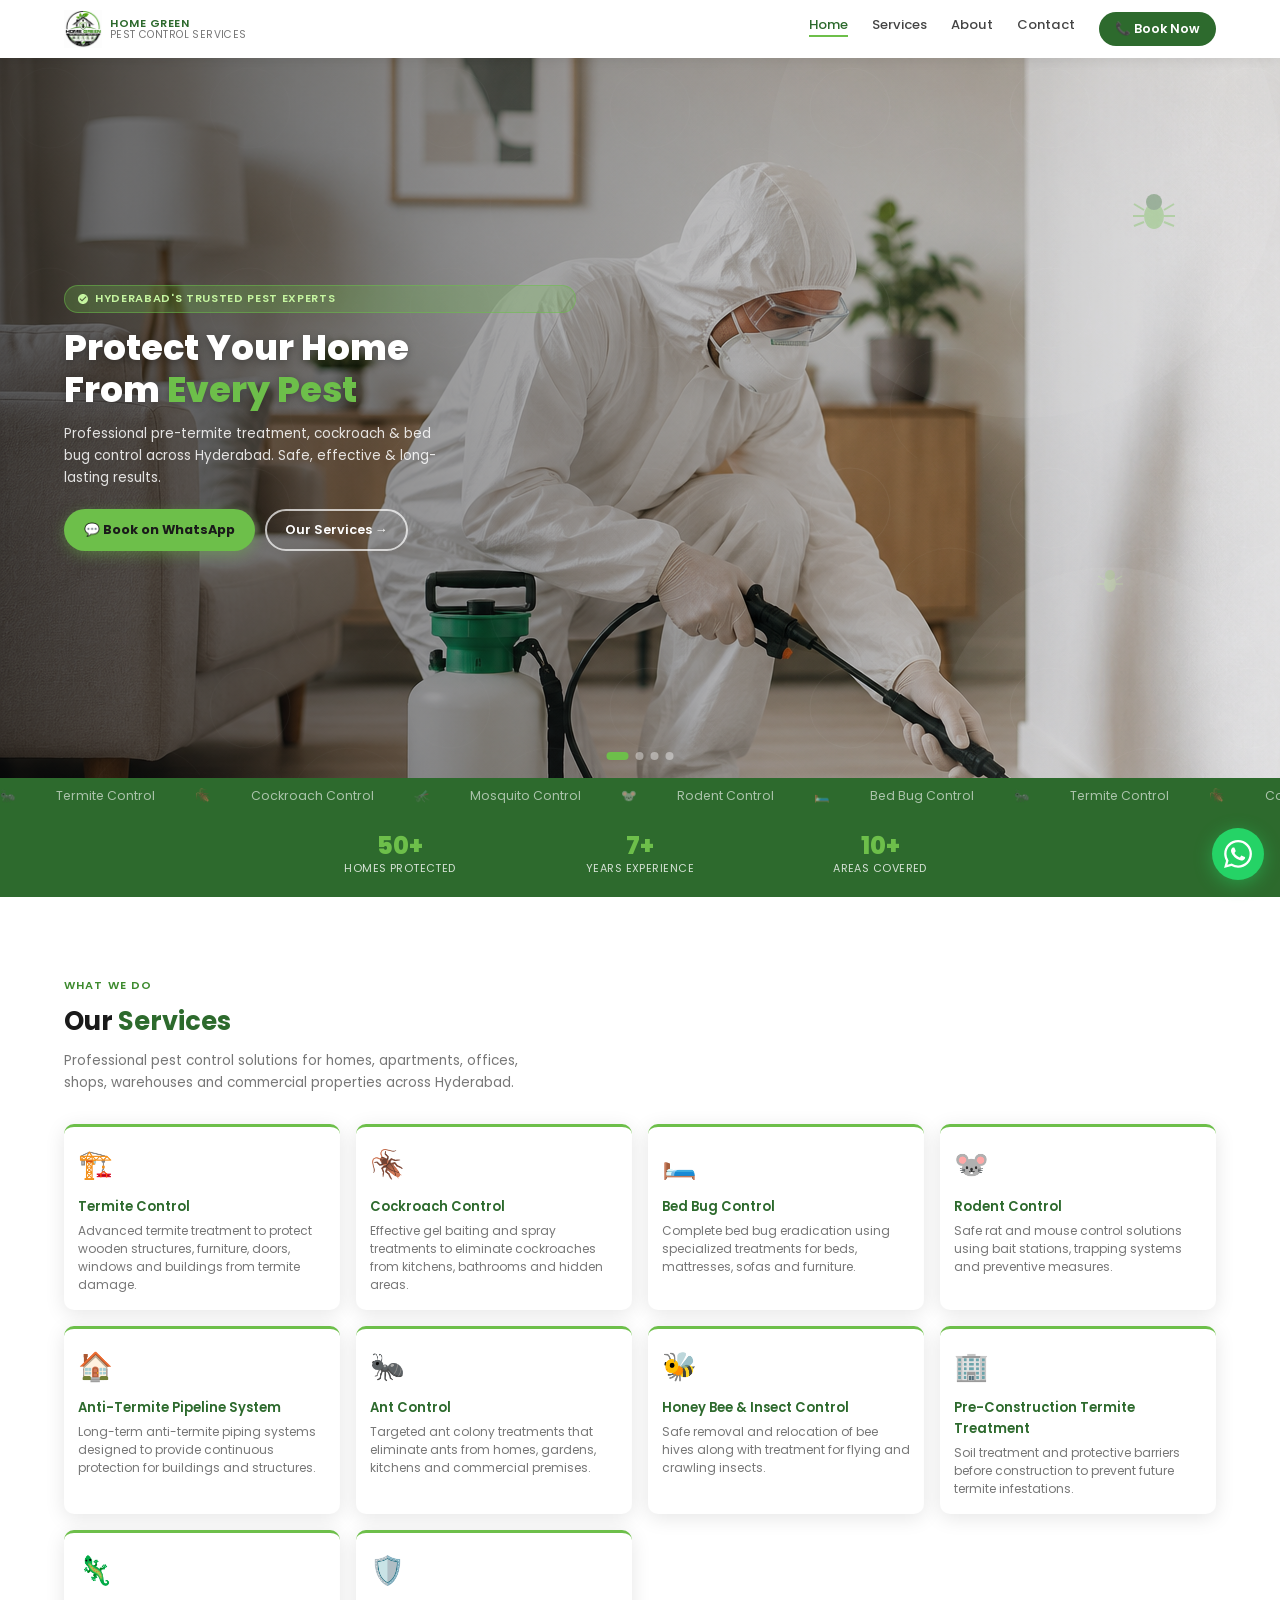
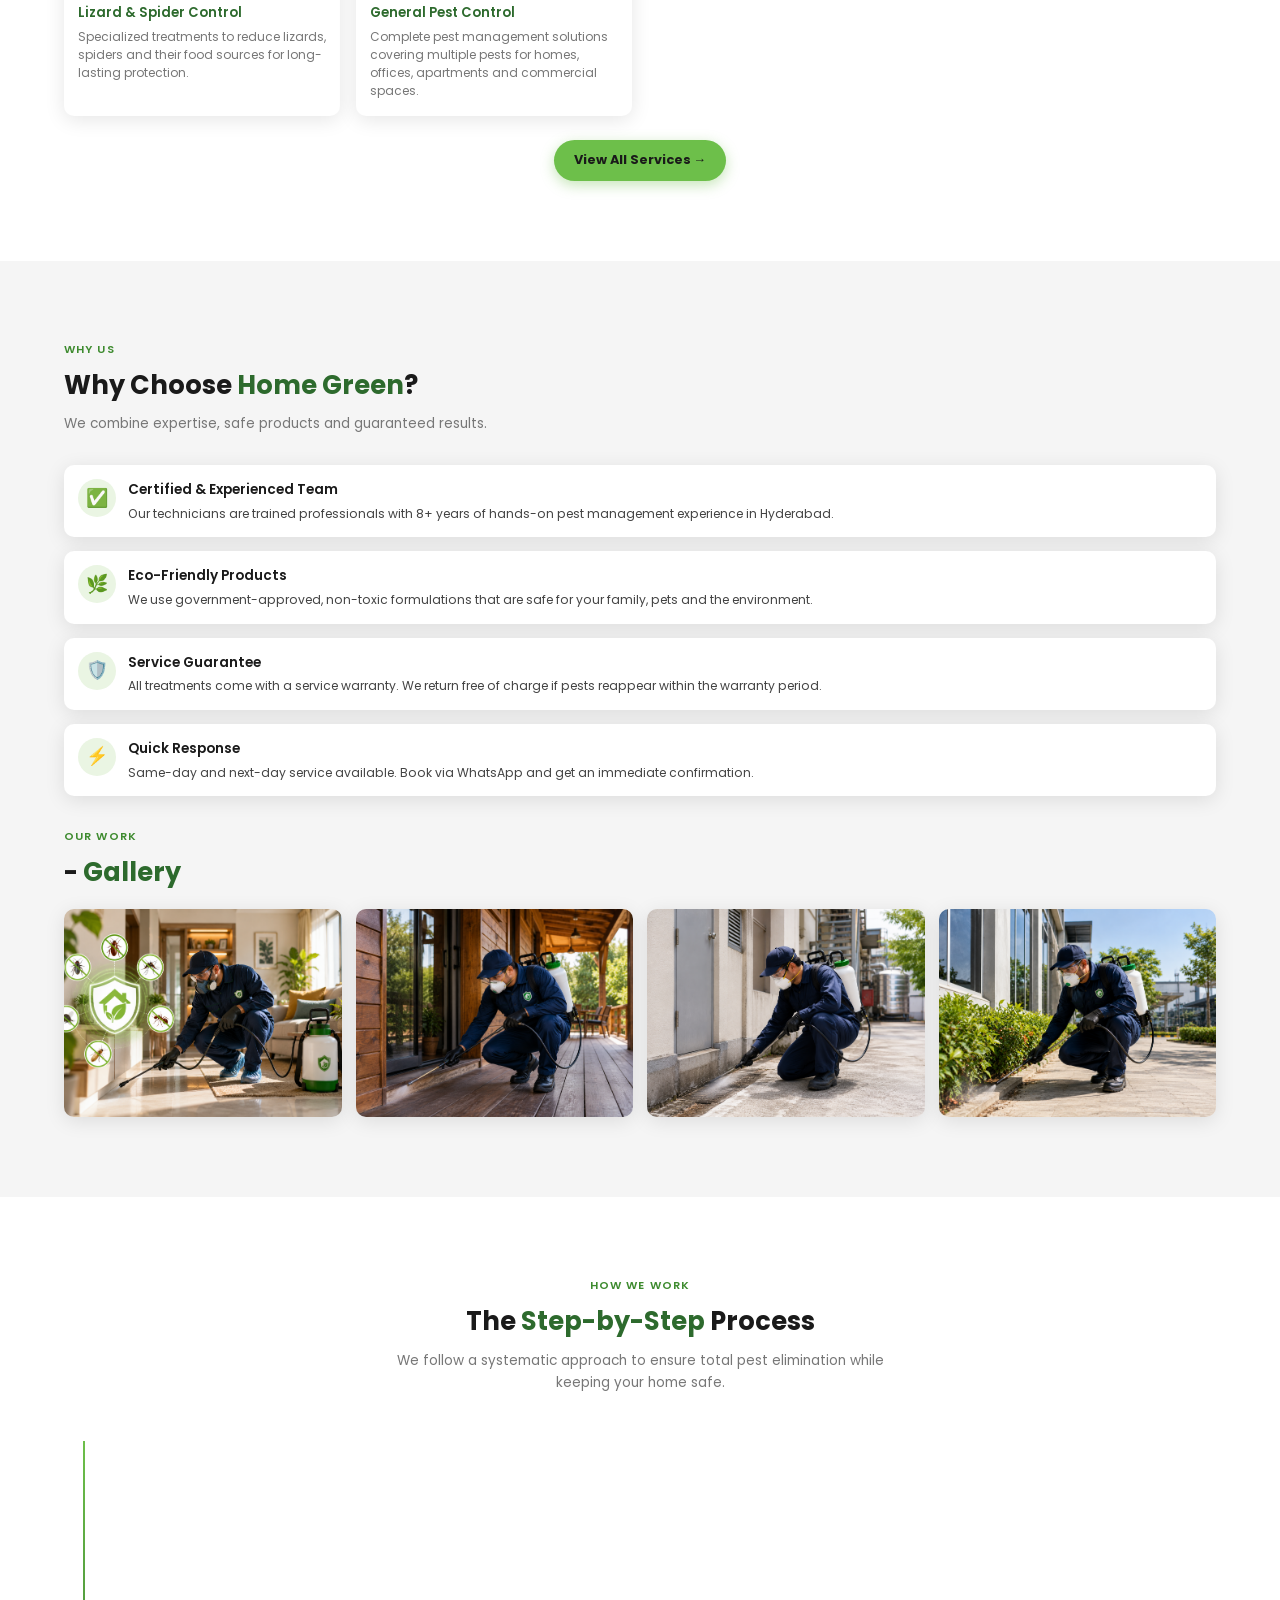
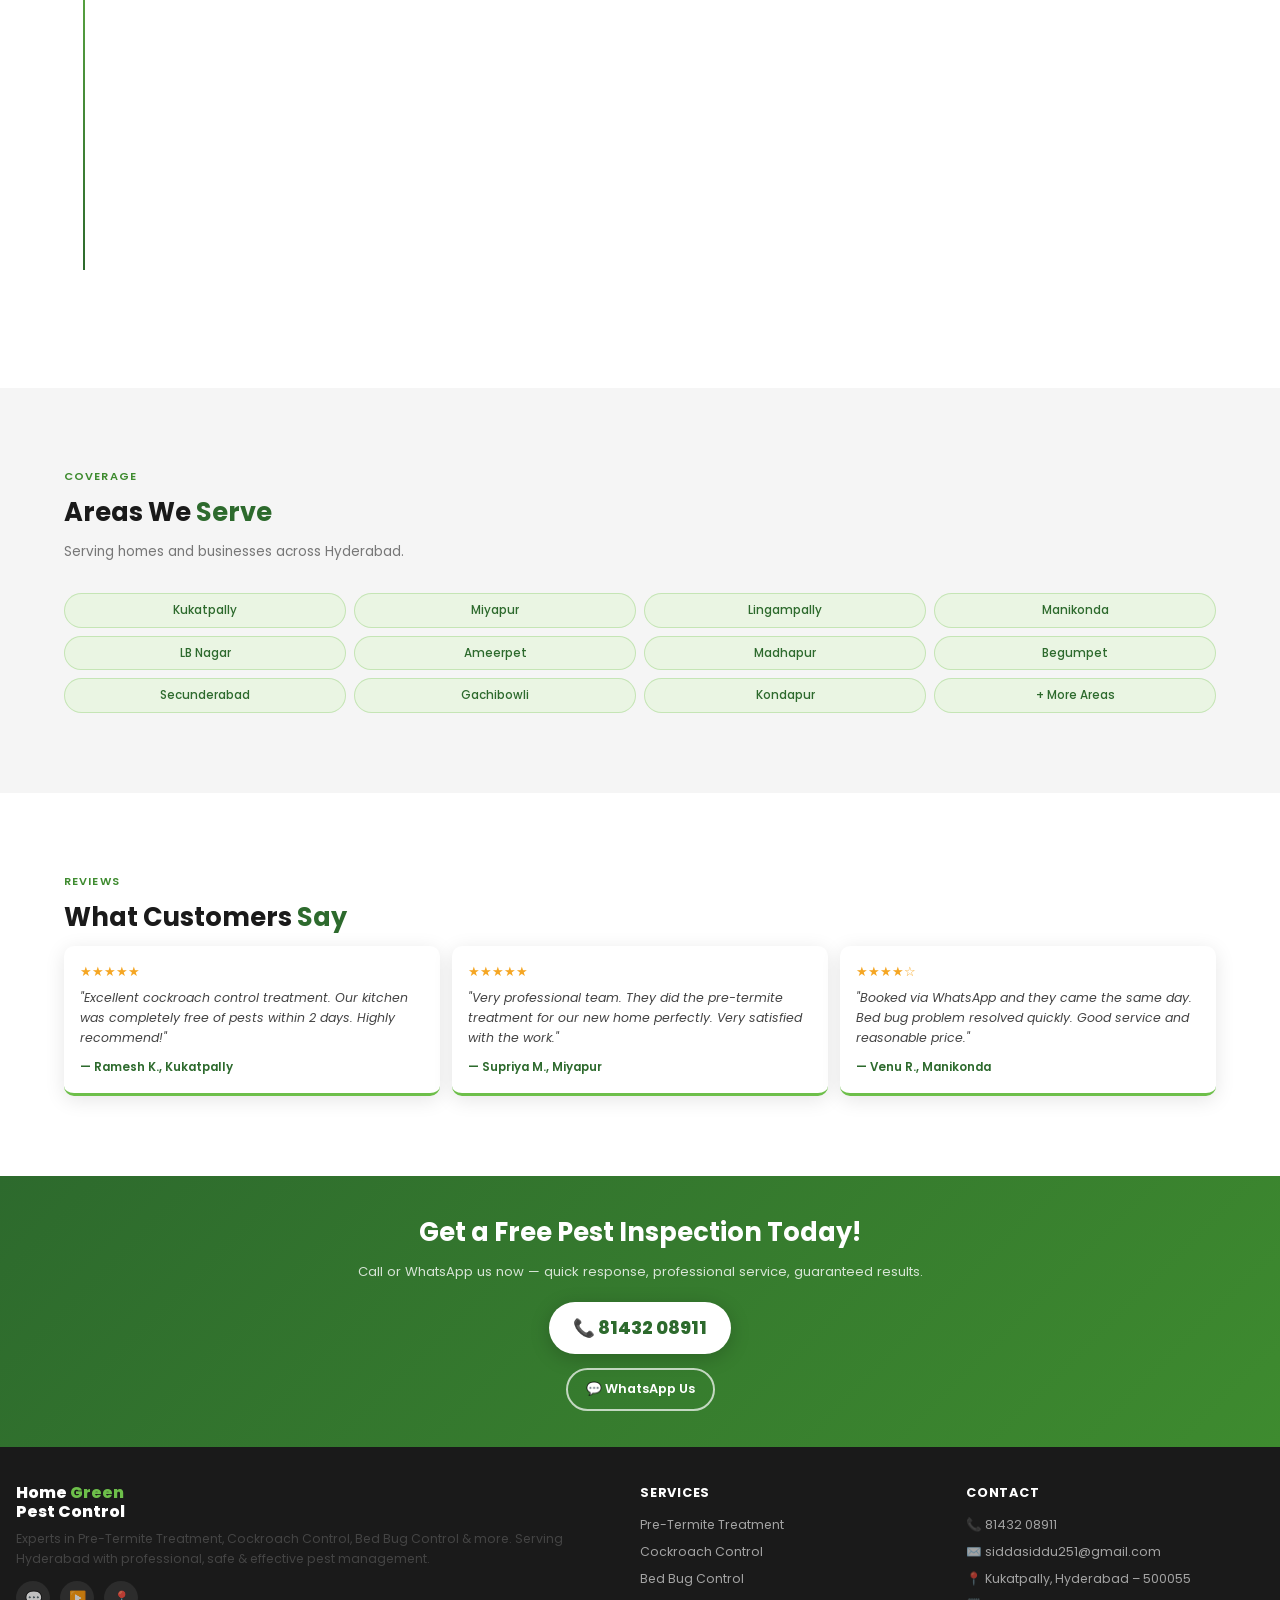
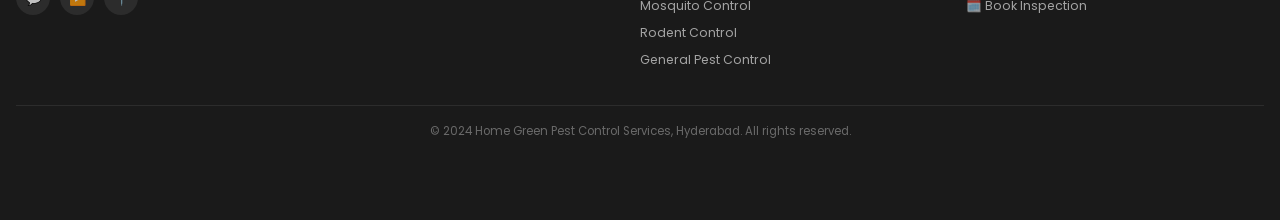
<file: index.html>
<!DOCTYPE html>
<html lang="en">
<head>
  <!-- Google Tag Manager -->
<script>(function(w,d,s,l,i){w[l]=w[l]||[];w[l].push({'gtm.start':
new Date().getTime(),event:'gtm.js'});var f=d.getElementsByTagName(s)[0],
j=d.createElement(s),dl=l!='dataLayer'?'&l='+l:'';j.async=true;j.src=
'https://www.googletagmanager.com/gtm.js?id='+i+dl;f.parentNode.insertBefore(j,f);
})(window,document,'script','dataLayer','GTM-5WW3BKJZ');</script>
<!-- End Google Tag Manager -->
  <meta charset="UTF-8" />
  <meta name="viewport" content="width=device-width, initial-scale=1.0" />
  <title>Home Green Pest Control Services | Hyderabad</title>
  <meta name="description" content="Professional pest control services in Hyderabad. Experts in Pre-Termite Treatment, Cockroach Control, Bed Bug Control. Call 8143208911." />
  <link rel="preconnect" href="https://fonts.googleapis.com" />
  <link rel="preconnect" href="https://fonts.gstatic.com" crossorigin />
  <link href="https://fonts.googleapis.com/css2?family=Poppins:wght@300;400;500;600;700;800&display=swap" rel="stylesheet" />
  <link rel="stylesheet" href="css/style.css" />
</head>
<body>

  <!-- Navbar & Footer injected by nav-footer.js -->

  <!-- ===================== HERO SLIDESHOW ===================== -->
  <section class="hero">
    <div class="hero-slides">
      <div class="hero-slide slide-1 active" style="background-image: url('images/hero1.jpg');">
        <!-- SVG pest illustration overlay -->
        <svg style="position:absolute;inset:0;width:100%;height:100%;opacity:0.07" viewBox="0 0 600 400" preserveAspectRatio="xMidYMid slice">
          <circle cx="480" cy="80" r="120" fill="white"/>
          <circle cx="520" cy="350" r="80" fill="white"/>
          <path d="M0 300 Q150 200 300 280 Q450 360 600 260 L600 400 L0 400Z" fill="white" opacity="0.5"/>
        </svg>
      </div>
      <div class="hero-slide slide-2" style="background-image: url('images/hero2.jpg');">

        <svg style="position:absolute;inset:0;width:100%;height:100%;opacity:0.06" viewBox="0 0 600 400" preserveAspectRatio="xMidYMid slice">
          <path d="M600 0 Q450 150 500 300 Q550 400 600 400Z" fill="white"/>
          <circle cx="100" cy="300" r="100" fill="white" opacity="0.5"/>
        </svg>
      </div>
      <div class="hero-slide slide-3"  style="background-image: url('images/hero3.jpg');">
        <svg style="position:absolute;inset:0;width:100%;height:100%;opacity:0.08" viewBox="0 0 600 400" preserveAspectRatio="xMidYMid slice">
          <rect x="400" y="0" width="200" height="400" fill="white" rx="100" transform="rotate(15,500,200)"/>
        </svg>
      </div>
      <div class="hero-slide slide-4"  style=" background-image: url('images/hero4.jpg');">
        <svg style="position:absolute;inset:0;width:100%;height:100%;opacity:0.07" viewBox="0 0 600 400" preserveAspectRatio="xMidYMid slice">
          <ellipse cx="500" cy="100" rx="150" ry="200" fill="white"/>
        </svg>
      </div>
    </div>

    <!-- Animated pest SVG decorations -->
    <svg style="position:absolute;top:18%;right:8%;z-index:2;opacity:0.35;animation:floatBug 4s ease-in-out infinite" width="48" height="48" viewBox="0 0 48 48">
      <ellipse cx="24" cy="28" rx="10" ry="13" fill="#6DBF4A"/>
      <circle cx="24" cy="14" r="8" fill="#2D6A2D"/>
      <line x1="14" y1="22" x2="4" y2="16" stroke="#6DBF4A" stroke-width="2"/>
      <line x1="14" y1="28" x2="3" y2="28" stroke="#6DBF4A" stroke-width="2"/>
      <line x1="14" y1="34" x2="4" y2="38" stroke="#6DBF4A" stroke-width="2"/>
      <line x1="34" y1="22" x2="44" y2="16" stroke="#6DBF4A" stroke-width="2"/>
      <line x1="34" y1="28" x2="45" y2="28" stroke="#6DBF4A" stroke-width="2"/>
      <line x1="34" y1="34" x2="44" y2="38" stroke="#6DBF4A" stroke-width="2"/>
    </svg>
    <svg style="position:absolute;bottom:25%;right:12%;z-index:2;opacity:0.25;animation:floatBug 6s ease-in-out infinite 1s" width="32" height="32" viewBox="0 0 32 32">
      <ellipse cx="16" cy="18" rx="6" ry="8" fill="#c5f5a0"/>
      <circle cx="16" cy="9" r="5" fill="#a0d870"/>
      <line x1="10" y1="14" x2="4" y2="10" stroke="#c5f5a0" stroke-width="1.5"/>
      <line x1="10" y1="18" x2="3" y2="18" stroke="#c5f5a0" stroke-width="1.5"/>
      <line x1="22" y1="14" x2="28" y2="10" stroke="#c5f5a0" stroke-width="1.5"/>
      <line x1="22" y1="18" x2="29" y2="18" stroke="#c5f5a0" stroke-width="1.5"/>
    </svg>
    <style>
      @keyframes floatBug {
        0%,100%{transform:translateY(0) rotate(0deg)}
        50%{transform:translateY(-10px) rotate(8deg)}
      }
    </style>

    <div class="hero-overlay"></div>
    <div class="hero-content">
      <div class="hero-tag">
        <svg viewBox="0 0 24 24"><path d="M12 2C6.48 2 2 6.48 2 12s4.48 10 10 10 10-4.48 10-10S17.52 2 12 2zm-2 15l-5-5 1.41-1.41L10 14.17l7.59-7.59L19 8l-9 9z"/></svg>
        Hyderabad's Trusted Pest Experts
      </div>
      <h1>Protect Your Home<br>From <span>Every Pest</span></h1>
      <p>Professional pre-termite treatment, cockroach & bed bug control across Hyderabad. Safe, effective & long-lasting results.</p>
      <div class="hero-btns">
        <a href="https://wa.me/918143208911?text=Hello!%20I%20need%20pest%20control%20services." class="btn-primary" target="_blank">
          💬 Book on WhatsApp
        </a>
        <a href="services.html" class="btn-outline">Our Services →</a>
      </div>
    </div>
    <div class="hero-dots">
      <span class="active"></span>
      <span></span>
      <span></span>
      <span></span>
    </div>
  </section>

  <!-- ===================== PEST CRAWL DIVIDER ===================== -->
  <div class="pest-divider">
    <div class="pest-crawl">
      <span>🐜</span><span>Termite Control</span>
      <span>🪳</span><span>Cockroach Control</span>
      
      <span>🦟</span><span>Mosquito Control</span>
      <span>🐭</span><span>Rodent Control</span>
      <span>🛏️</span><span>Bed Bug Control</span>
      <span>🐜</span><span>Termite Control</span>
      <span>🪳</span><span>Cockroach Control</span>
      
      <span>🦟</span><span>Mosquito Control</span>
    </div>
  </div>
  <style>
    .pest-crawl span { color: rgba(255,255,255,0.85); font-size: 0.78rem; }
  </style>

  <!-- ===================== STATS BAR ===================== -->
  <div class="stats-bar">
    <div class="stats-grid">
      <div class="stat-item">
        <div class="num" data-target="50" data-suffix="+">50+</div>
        <div class="lbl">Homes Protected</div>
      </div>
      <div class="stat-item">
        <div class="num" data-target="7" data-suffix="+">7+</div>
        <div class="lbl">Years Experience</div>
      </div>
      <div class="stat-item">
        <div class="num" data-target="10" data-suffix="+">10+</div>
        <div class="lbl">Areas Covered</div>
      </div>
    </div>
  </div>

  <!-- ===================== SERVICES ===================== -->
  <section class="section">
  <div class="section-label">What We Do</div>
  <h2 class="section-title">Our <span class="green-accent">Services</span></h2>
  <p class="section-sub">
    Professional pest control solutions for homes, apartments, offices, shops,
    warehouses and commercial properties across Hyderabad.
  </p>

  <div class="services-grid">

    <div class="service-card">
      <span class="service-icon">🏗️</span>
      <h3>Termite Control</h3>
      <p>
        Advanced termite treatment to protect wooden structures, furniture,
        doors, windows and buildings from termite damage.
      </p>
    </div>

    <div class="service-card">
      <span class="service-icon">🪳</span>
      <h3>Cockroach Control</h3>
      <p>
        Effective gel baiting and spray treatments to eliminate cockroaches
        from kitchens, bathrooms and hidden areas.
      </p>
    </div>

    <div class="service-card">
      <span class="service-icon">🛏️</span>
      <h3>Bed Bug Control</h3>
      <p>
        Complete bed bug eradication using specialized treatments for beds,
        mattresses, sofas and furniture.
      </p>
    </div>

    <div class="service-card">
      <span class="service-icon">🐭</span>
      <h3>Rodent Control</h3>
      <p>
        Safe rat and mouse control solutions using bait stations, trapping
        systems and preventive measures.
      </p>
    </div>

    <div class="service-card">
      <span class="service-icon">🏠</span>
      <h3>Anti-Termite Pipeline System</h3>
      <p>
        Long-term anti-termite piping systems designed to provide continuous
        protection for buildings and structures.
      </p>
    </div>

    <div class="service-card">
      <span class="service-icon">🐜</span>
      <h3>Ant Control</h3>
      <p>
        Targeted ant colony treatments that eliminate ants from homes,
        gardens, kitchens and commercial premises.
      </p>
    </div>

    <div class="service-card">
      <span class="service-icon">🐝</span>
      <h3>Honey Bee & Insect Control</h3>
      <p>
        Safe removal and relocation of bee hives along with treatment for
        flying and crawling insects.
      </p>
    </div>

    <div class="service-card">
      <span class="service-icon">🏢</span>
      <h3>Pre-Construction Termite Treatment</h3>
      <p>
        Soil treatment and protective barriers before construction to prevent
        future termite infestations.
      </p>
    </div>

    <div class="service-card">
      <span class="service-icon">🦎</span>
      <h3>Lizard & Spider Control</h3>
      <p>
        Specialized treatments to reduce lizards, spiders and their food
        sources for long-lasting protection.
      </p>
    </div>

    <div class="service-card">
      <span class="service-icon">🛡️</span>
      <h3>General Pest Control</h3>
      <p>
        Complete pest management solutions covering multiple pests for homes,
        offices, apartments and commercial spaces.
      </p>
    </div>

  </div>

  <div style="text-align:center;margin-top:24px">
    <a href="services.html" class="btn-primary" style="display:inline-flex">
      View All Services →
    </a>
  </div>
</section>

  <!-- ===================== WHY CHOOSE US ===================== -->
 <!-- ===================== WHY CHOOSE US ===================== -->
<section class="section section-bg">
  <div class="section-label">Why Us</div>
  <h2 class="section-title">Why Choose <span class="green-accent">Home Green</span>?</h2>
  <p class="section-sub">We combine expertise, safe products and guaranteed results.</p>
  <div class="why-list">
    <div class="why-item">
      <div class="why-icon">✅</div>
      <div class="why-text">
        <h3>Certified & Experienced Team</h3>
        <p>Our technicians are trained professionals with 8+ years of hands-on pest management experience in Hyderabad.</p>
      </div>
    </div>
    <div class="why-item">
      <div class="why-icon">🌿</div>
      <div class="why-text">
        <h3>Eco-Friendly Products</h3>
        <p>We use government-approved, non-toxic formulations that are safe for your family, pets and the environment.</p>
      </div>
    </div>
    <div class="why-item">
      <div class="why-icon">🛡️</div>
      <div class="why-text">
        <h3>Service Guarantee</h3>
        <p>All treatments come with a service warranty. We return free of charge if pests reappear within the warranty period.</p>
      </div>
    </div>
    <div class="why-item">
      <div class="why-icon">⚡</div>
      <div class="why-text">
        <h3>Quick Response</h3>
        <p>Same-day and next-day service available. Book via WhatsApp and get an immediate confirmation.</p>
      </div>
    </div>
  </div>

  <!-- GALLERY GRID -->
  <div style="margin-top:32px">
    <div class="section-label">Our Work</div>
    <h2 class="section-title" style="margin-bottom:16px">- <span class="green-accent">Gallery</span></h2>
    <div class="gallery-grid">
      <div class="gallery-item">
        <img src="images/gallery1.jpg" alt="Pest Control Work 1" loading="lazy" />
        <div class="gallery-overlay">
          <span>Termite Treatment</span>
        </div>
      </div>
      <div class="gallery-item">
        <img src="images/gallery2.jpg" alt="Pest Control Work 2" loading="lazy" />
        <div class="gallery-overlay">
          <span>Cockroach Control</span>
        </div>
      </div>
      <div class="gallery-item">
        <img src="images/gallery3.jpg" alt="Pest Control Work 3" loading="lazy" />
        <div class="gallery-overlay">
          <span>Bed Bug Treatment</span>
        </div>
      </div>
      <div class="gallery-item">
        <img src="images/gallery4.jpg" alt="Pest Control Work 4" loading="lazy" />
        <div class="gallery-overlay">
          <span>Mosquito Control</span>
        </div>
      </div>
    </div>
  </div>
</section>

  <!-- ===================== HOW IT WORKS ===================== -->
  <!-- ===================== HOW IT WORKS ===================== -->
<section class="section">
  <div style="text-align:center;margin-bottom:28px">
    <div class="section-label" style="justify-content:center;display:flex">How We Work</div>
    <h2 class="section-title">The <span class="green-accent">Step-by-Step</span> Process</h2>
    <p class="section-sub" style="margin:8px auto 0;text-align:center">
      We follow a systematic approach to ensure total pest elimination while keeping your home safe.
    </p>
  </div>

  <div class="timeline">
    <div class="timeline-item" data-step="1">
      <div class="timeline-circle">
        <span>🔍</span>
      </div>
      <div class="timeline-card">
        <h3>Inspection</h3>
        <p>Thorough site examination to assess the level of infestation and identify all vulnerable areas in your property.</p>
      </div>
    </div>
    <div class="timeline-item" data-step="2">
      <div class="timeline-circle">
        <span>2</span>
      </div>
      <div class="timeline-card">
        <h3>Identification</h3>
        <p>Accurately identifying the pest species to formulate the most targeted and effective treatment plan.</p>
      </div>
    </div>
    <div class="timeline-item" data-step="3">
      <div class="timeline-circle">
        <span>3</span>
      </div>
      <div class="timeline-card">
        <h3>Treatment Plan</h3>
        <p>Designing a customised, safe and effective plan tailored specifically to your property and pest problem.</p>
      </div>
    </div>
    <div class="timeline-item" data-step="4">
      <div class="timeline-circle">
        <span>4</span>
      </div>
      <div class="timeline-card">
        <h3>Execution</h3>
        <p>Applying government-approved, eco-friendly products safely to eliminate pests from the source.</p>
      </div>
    </div>
    <div class="timeline-item" data-step="5">
      <div class="timeline-circle">
        <span>5</span>
      </div>
      <div class="timeline-card">
        <h3>Follow-up</h3>
        <p>Post-treatment monitoring and hygiene guidance to ensure long-term protection for your home.</p>
      </div>
    </div>
  </div>
</section>

  <!-- ===================== COVERAGE AREAS ===================== -->
  <section class="section section-bg">
    <div class="section-label">Coverage</div>
    <h2 class="section-title">Areas We <span class="green-accent">Serve</span></h2>
    <p class="section-sub">Serving homes and businesses across Hyderabad.</p>
    <div class="areas-grid">
      <div class="area-chip">Kukatpally</div>
      <div class="area-chip">Miyapur</div>
      <div class="area-chip">Lingampally</div>
      <div class="area-chip">Manikonda</div>
      <div class="area-chip">LB Nagar</div>
      <div class="area-chip">Ameerpet</div>
      <div class="area-chip">Madhapur</div>
      <div class="area-chip">Begumpet</div>
      <div class="area-chip">Secunderabad</div>
      <div class="area-chip">Gachibowli</div>
      <div class="area-chip">Kondapur</div>
      <div class="area-chip">+ More Areas</div>
    </div>
  </section>

  <!-- ===================== TESTIMONIALS ===================== -->
  <section class="section">
    <div class="section-label">Reviews</div>
    <h2 class="section-title">What Customers <span class="green-accent">Say</span></h2>
    <div class="testimonials-grid">
      <div class="testimonial-card">
        <div class="t-stars">★★★★★</div>
        <p class="t-text">"Excellent cockroach control treatment. Our kitchen was completely free of pests within 2 days. Highly recommend!"</p>
        <div class="t-author">— Ramesh K., Kukatpally</div>
      </div>
      <div class="testimonial-card">
        <div class="t-stars">★★★★★</div>
        <p class="t-text">"Very professional team. They did the pre-termite treatment for our new home perfectly. Very satisfied with the work."</p>
        <div class="t-author">— Supriya M., Miyapur</div>
      </div>
      <div class="testimonial-card">
        <div class="t-stars">★★★★☆</div>
        <p class="t-text">"Booked via WhatsApp and they came the same day. Bed bug problem resolved quickly. Good service and reasonable price."</p>
        <div class="t-author">— Venu R., Manikonda</div>
      </div>
    </div>
  </section>

  <!-- ===================== CTA BANNER ===================== -->
  <div class="cta-banner">
    <h2>Get a Free Pest Inspection Today!</h2>
    <p>Call or WhatsApp us now — quick response, professional service, guaranteed results.</p>
    <a href="tel:+918143208911" class="cta-phone">📞 81432 08911</a>
    <div style="margin-top:14px">
      <a href="https://wa.me/918143208911?text=Hi!%20I%20want%20to%20book%20a%20free%20pest%20inspection." 
         class="btn-outline" target="_blank" style="display:inline-flex;justify-content:center">
        💬 WhatsApp Us
      </a>
    </div>
  </div>

  <script src="js/nav-footer.js"></script>
  <script src="js/shared.js"></script>
</body>
</html>
</file>
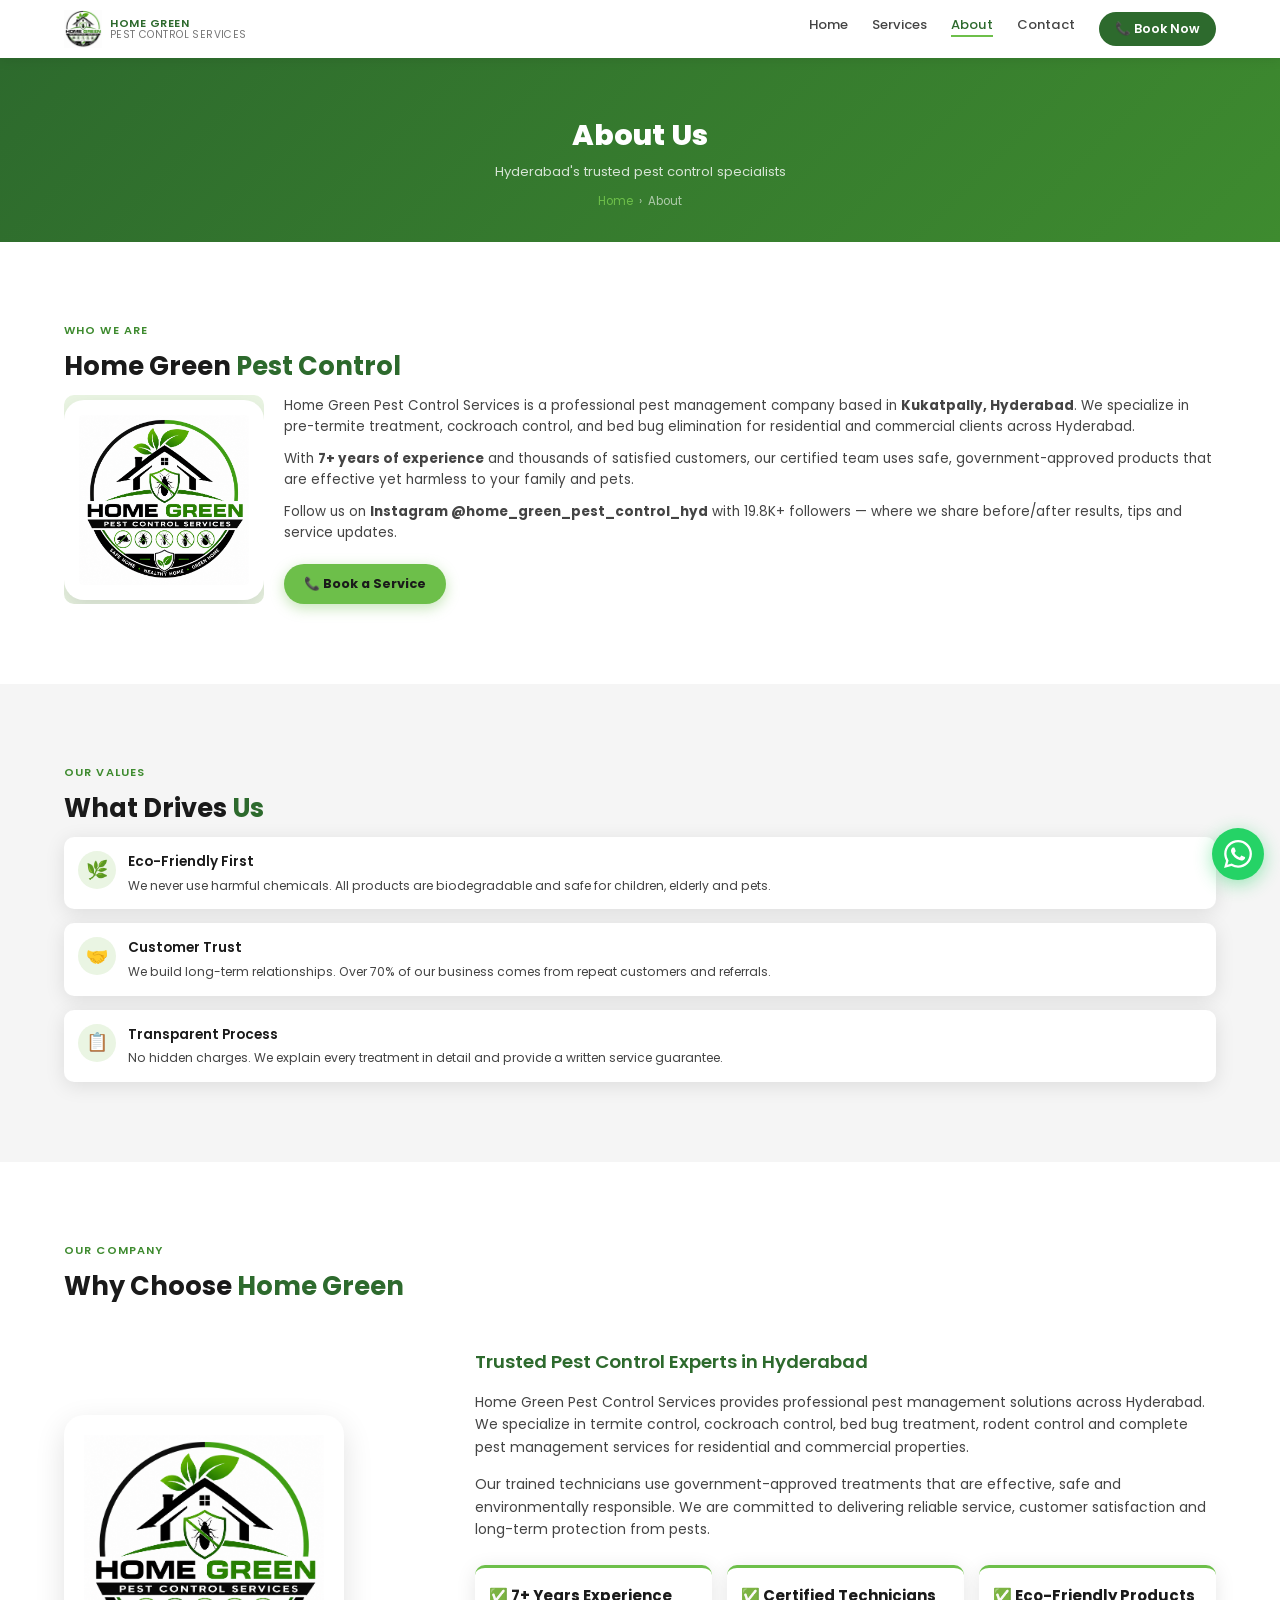
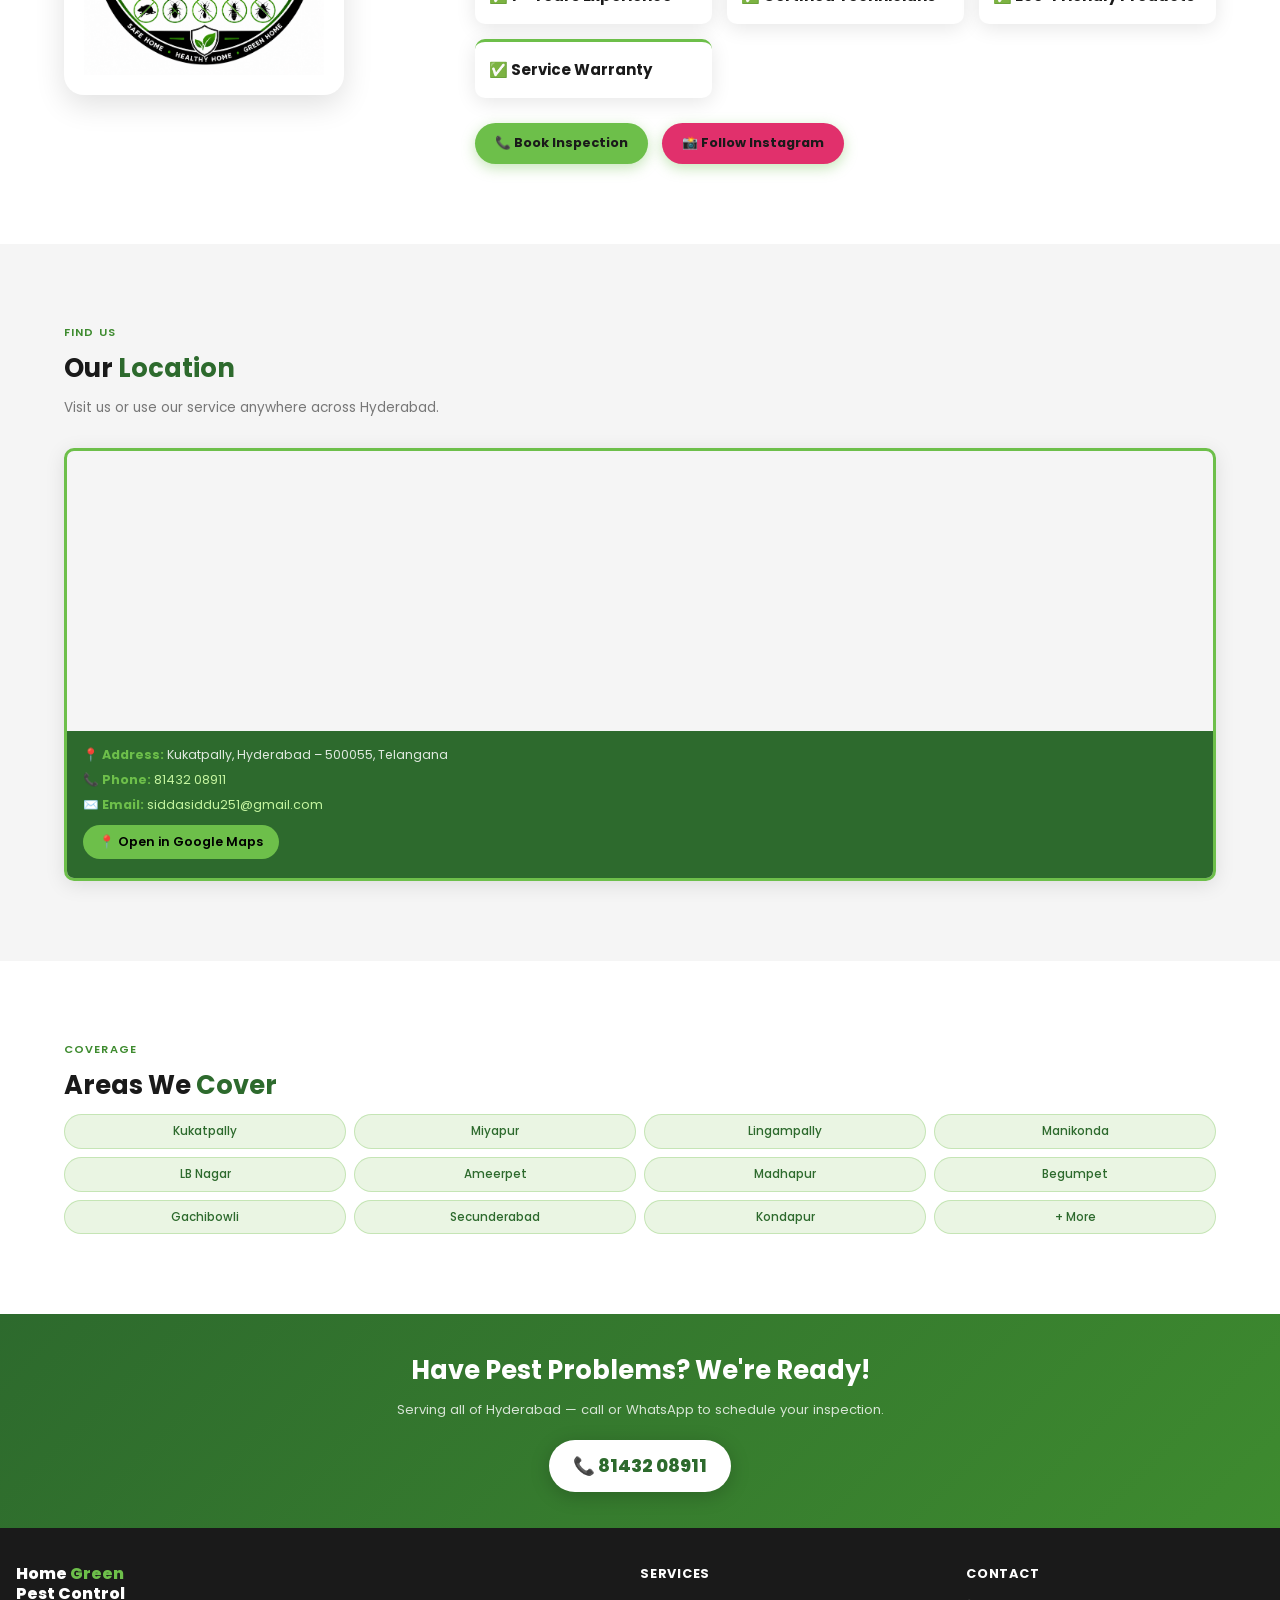
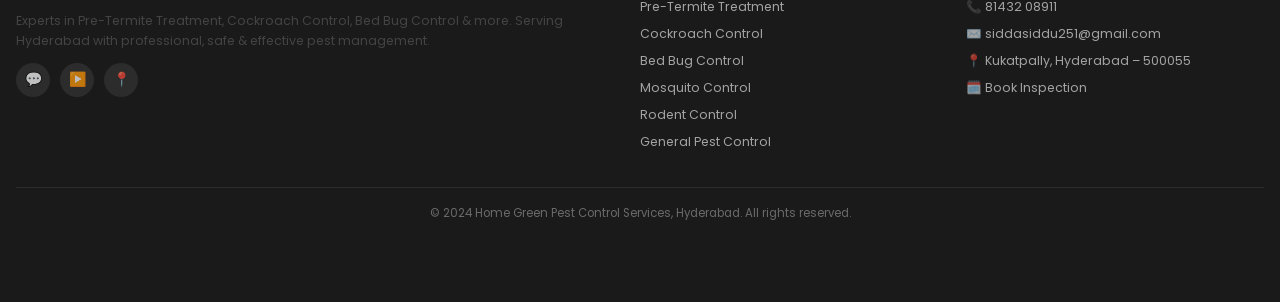
<file: about.html>
<!DOCTYPE html>
<html lang="en">
<head>
  <!-- Google Tag Manager -->
<script>(function(w,d,s,l,i){w[l]=w[l]||[];w[l].push({'gtm.start':
new Date().getTime(),event:'gtm.js'});var f=d.getElementsByTagName(s)[0],
j=d.createElement(s),dl=l!='dataLayer'?'&l='+l:'';j.async=true;j.src=
'https://www.googletagmanager.com/gtm.js?id='+i+dl;f.parentNode.insertBefore(j,f);
})(window,document,'script','dataLayer','GTM-5WW3BKJZ');</script>
<!-- End Google Tag Manager -->
  <meta charset="UTF-8" />
  <meta name="viewport" content="width=device-width, initial-scale=1.0" />
  <title>About Us | Home Green Pest Control Hyderabad</title>
  <meta name="description" content="About Home Green Pest Control Services in Hyderabad. Experts in Termite, Cockroach, Bed Bug Control. Kukatpally, Miyapur, Lingampally." />
  <link rel="preconnect" href="https://fonts.googleapis.com" />
  <link href="https://fonts.googleapis.com/css2?family=Poppins:wght@300;400;500;600;700;800&display=swap" rel="stylesheet" />
  <link rel="stylesheet" href="css/style.css" />
</head>
<body>

  <!-- Page Header -->
  <div class="page-header">
    <h1>About Us</h1>
    <p>Hyderabad's trusted pest control specialists</p>
    <div class="breadcrumb">
      <a href="index.html">Home</a> <span>›</span> <span>About</span>
    </div>
  </div>

  <!-- About Intro -->
  <section class="section">
    <div class="section-label">Who We Are</div>
    <h2 class="section-title">Home Green <span class="green-accent">Pest Control</span></h2>
    <div class="about-intro">
      <div class="about-img-wrap">
  <img
    src="images/logo.jpg"
    alt="Home Green Pest Control"
    style="
      width:100%;
      max-width:250px;
      border-radius:20px;
      background:#fff;
      padding:15px;
      box-shadow:0 10px 25px rgba(0,0,0,0.12);
    "
  >
</div>
      <div class="about-text">
        <p>Home Green Pest Control Services is a professional pest management company based in <strong>Kukatpally, Hyderabad</strong>. We specialize in pre-termite treatment, cockroach control, and bed bug elimination for residential and commercial clients across Hyderabad.</p>
        <p>With <strong>7+ years of experience</strong> and thousands of satisfied customers, our certified team uses safe, government-approved products that are effective yet harmless to your family and pets.</p>
        <p>Follow us on <strong>Instagram @home_green_pest_control_hyd</strong> with 19.8K+ followers — where we share before/after results, tips and service updates.</p>
        <a href="contact.html" class="btn-primary" style="display:inline-flex;margin-top:10px">📞 Book a Service</a>
      </div>
    </div>
  </section>

  <!-- Our Team / Values -->
  <section class="section section-bg">
    <div class="section-label">Our Values</div>
    <h2 class="section-title">What Drives <span class="green-accent">Us</span></h2>
    <div class="why-list">
      <div class="why-item">
        <div class="why-icon">🌿</div>
        <div class="why-text">
          <h3>Eco-Friendly First</h3>
          <p>We never use harmful chemicals. All products are biodegradable and safe for children, elderly and pets.</p>
        </div>
      </div>
      <div class="why-item">
        <div class="why-icon">🤝</div>
        <div class="why-text">
          <h3>Customer Trust</h3>
          <p>We build long-term relationships. Over 70% of our business comes from repeat customers and referrals.</p>
        </div>
      </div>
      <div class="why-item">
        <div class="why-icon">📋</div>
        <div class="why-text">
          <h3>Transparent Process</h3>
          <p>No hidden charges. We explain every treatment in detail and provide a written service guarantee.</p>
        </div>
      </div>
    </div>
  </section>

  <!-- YouTube Section -->
  <!-- Company Profile Section -->
<section class="section">
  <div class="section-label">Our Company</div>
  <h2 class="section-title">Why Choose <span class="green-accent">Home Green</span></h2>

  <div style="
    display:flex;
    align-items:center;
    justify-content:center;
    gap:40px;
    flex-wrap:wrap;
    margin-top:40px;
  ">

    <div style="flex:1;min-width:280px;text-align:center">
      <img
        src="images/logo.jpg"
        alt="Home Green Pest Control Services"
        style="
          max-width:280px;
          width:100%;
          border-radius:20px;
          box-shadow:0 10px 30px rgba(0,0,0,0.12);
          background:#fff;
          padding:20px;
        "
      >
    </div>

    <div style="flex:2;min-width:300px">
      <h3 style="margin-bottom:15px;color:#2D6A2D">
        Trusted Pest Control Experts in Hyderabad
      </h3>

      <p style="margin-bottom:15px">
        Home Green Pest Control Services provides professional pest management
        solutions across Hyderabad. We specialize in termite control,
        cockroach control, bed bug treatment, rodent control and complete
        pest management services for residential and commercial properties.
      </p>

      <p style="margin-bottom:15px">
        Our trained technicians use government-approved treatments that are
        effective, safe and environmentally responsible. We are committed to
        delivering reliable service, customer satisfaction and long-term
        protection from pests.
      </p>

      <div style="
        display:grid;
        grid-template-columns:repeat(auto-fit,minmax(180px,1fr));
        gap:15px;
        margin-top:25px;
      ">

        <div class="service-card">
          <h4>✅ 7+ Years Experience</h4>
        </div>

        <div class="service-card">
          <h4>✅ Certified Technicians</h4>
        </div>

        <div class="service-card">
          <h4>✅ Eco-Friendly Products</h4>
        </div>

        <div class="service-card">
          <h4>✅ Service Warranty</h4>
        </div>

      </div>

      <div style="margin-top:25px">
        <a href="contact.html"
           class="btn-primary"
           style="display:inline-flex">
          📞 Book Inspection
        </a>

        <a href="https://instagram.com/home_green_pest_control_hyd"
           target="_blank"
           class="btn-primary"
           style="display:inline-flex;margin-left:10px;background:#E1306C">
          📸 Follow Instagram
        </a>
      </div>
    </div>

  </div>
</section>

  <!-- Location Box -->
  <section class="section section-bg">
    <div class="section-label">Find Us</div>
    <h2 class="section-title">Our <span class="green-accent">Location</span></h2>
    <p class="section-sub">Visit us or use our service anywhere across Hyderabad.</p>

    <div class="location-box">
      <iframe 
        src="https://maps.google.com/maps?q=Kukatpally,Hyderabad&output=embed&z=14" 
        allowfullscreen 
        loading="lazy" 
        referrerpolicy="no-referrer-when-downgrade"
        title="Home Green Pest Control Location">
      </iframe>
      <div class="location-info">
        <p><strong>📍 Address:</strong> Kukatpally, Hyderabad – 500055, Telangana</p>
        <p><strong>📞 Phone:</strong> <a href="tel:+918143208911" style="color:#c5f5a0">81432 08911</a></p>
        <p><strong>✉️ Email:</strong> <a href="mailto:siddasiddu251@gmail.com" style="color:#c5f5a0">siddasiddu251@gmail.com</a></p>
        <p style="margin-top:6px">
          <a href="https://maps.app.goo.gl/H79Dakn17jv8Vs8BA" target="_blank" 
             style="display:inline-block;background:#6DBF4A;color:#000;font-weight:600;font-size:0.78rem;padding:7px 16px;border-radius:20px;margin-top:4px">
            📍 Open in Google Maps
          </a>
        </p>
      </div>
    </div>
  </section>

  <!-- Areas served -->
  <section class="section">
    <div class="section-label">Coverage</div>
    <h2 class="section-title">Areas We <span class="green-accent">Cover</span></h2>
    <div class="areas-grid">
      <div class="area-chip">Kukatpally</div>
      <div class="area-chip">Miyapur</div>
      <div class="area-chip">Lingampally</div>
      <div class="area-chip">Manikonda</div>
      <div class="area-chip">LB Nagar</div>
      <div class="area-chip">Ameerpet</div>
      <div class="area-chip">Madhapur</div>
      <div class="area-chip">Begumpet</div>
      <div class="area-chip">Gachibowli</div>
      <div class="area-chip">Secunderabad</div>
      <div class="area-chip">Kondapur</div>
      <div class="area-chip">+ More</div>
    </div>
  </section>

  <div class="cta-banner">
    <h2>Have Pest Problems? We're Ready!</h2>
    <p>Serving all of Hyderabad — call or WhatsApp to schedule your inspection.</p>
    <a href="tel:+918143208911" class="cta-phone">📞 81432 08911</a>
  </div>

  <script src="js/nav-footer.js"></script>
  <script src="js/shared.js"></script>
</body>
</html>
</file>
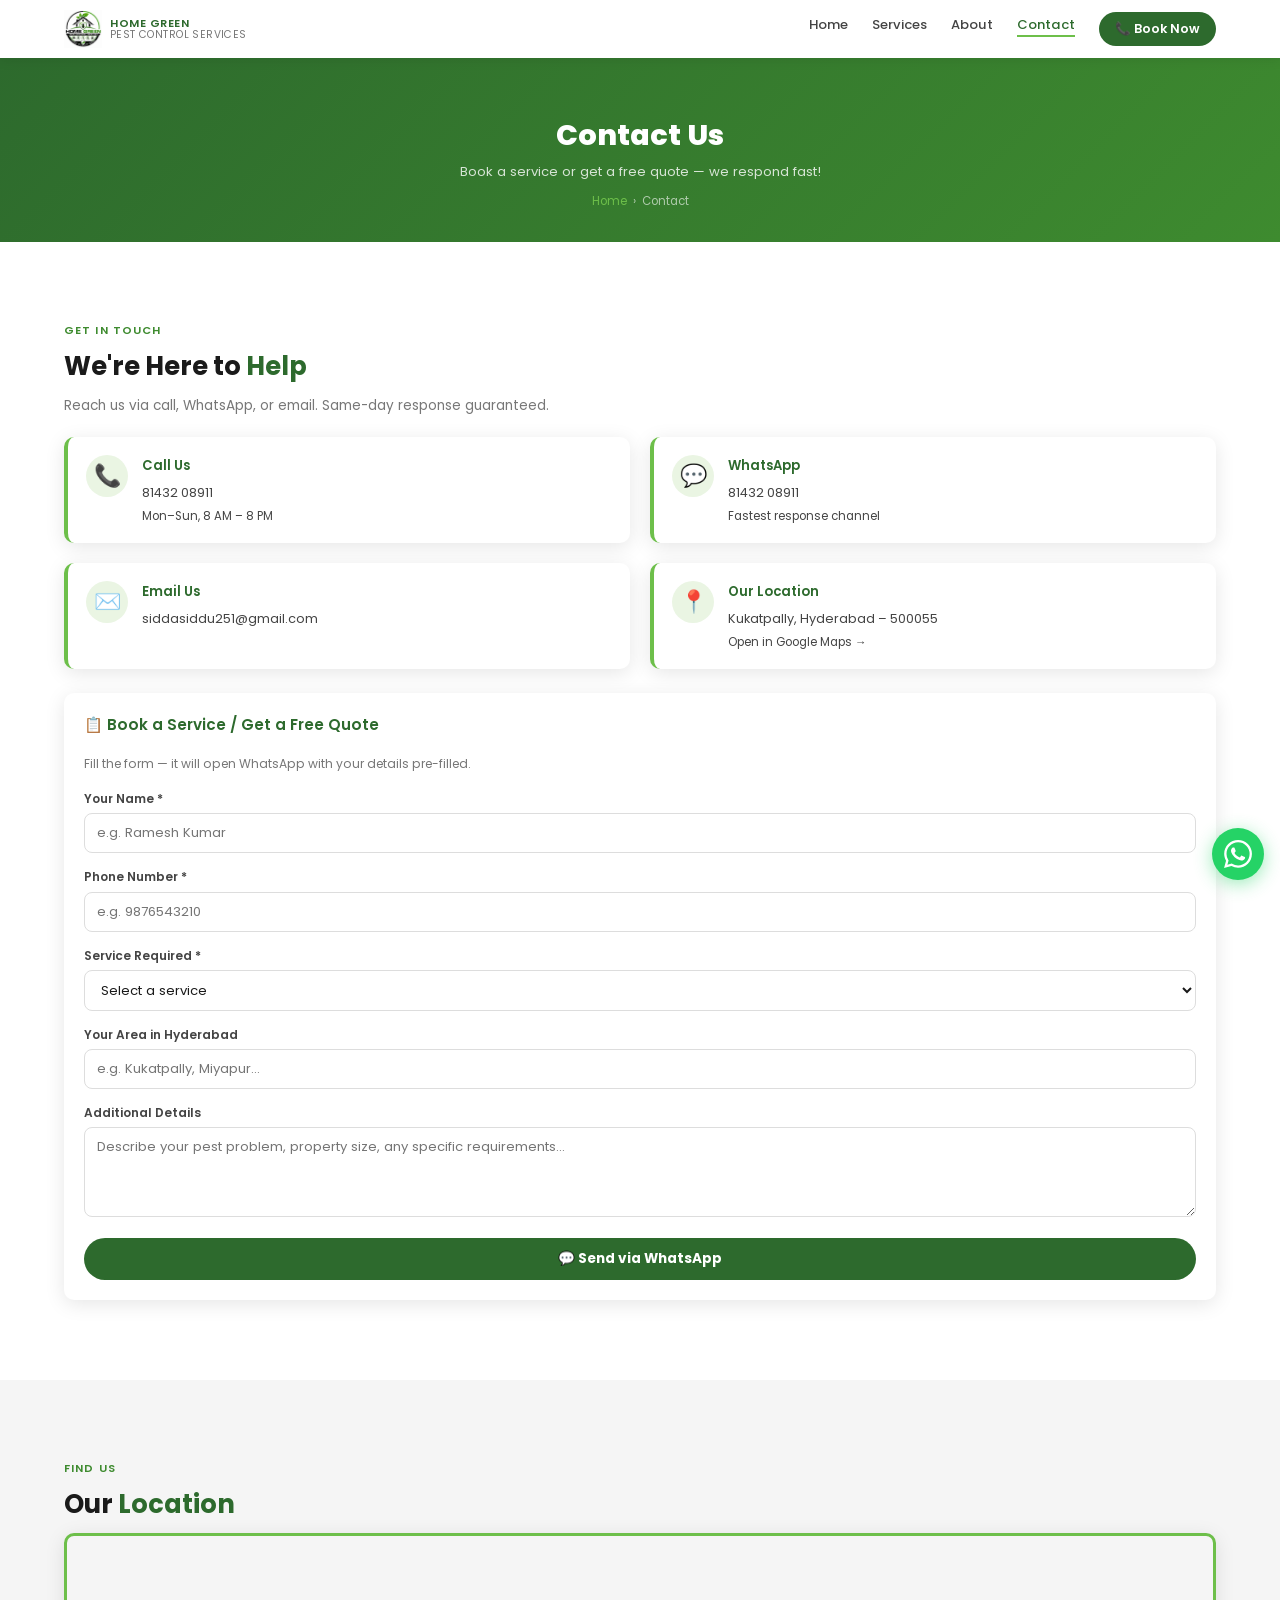
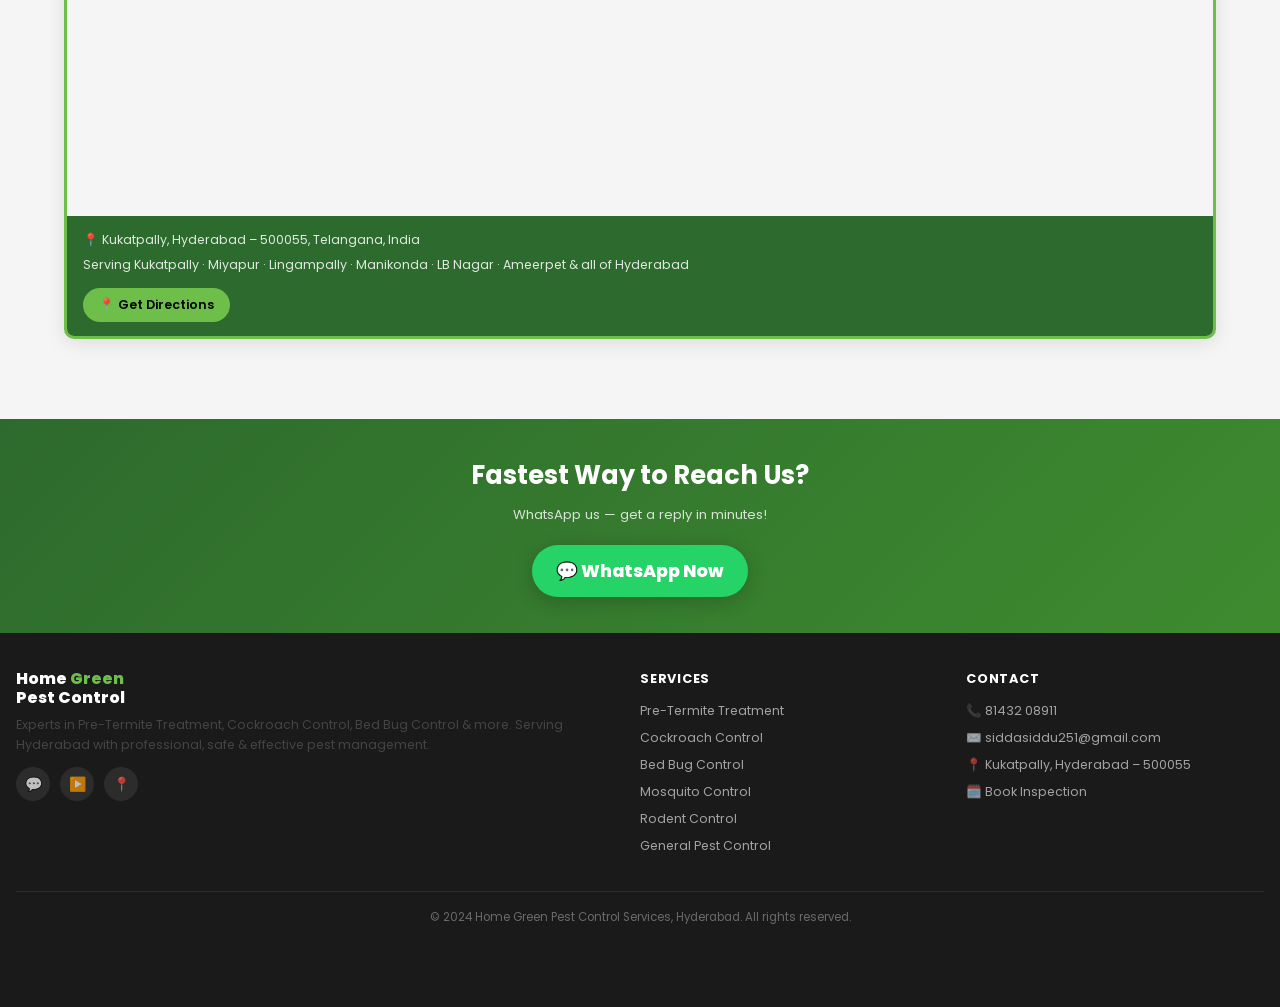
<file: contact.html>
<!DOCTYPE html>
<html lang="en">
<head>
  <!-- Google Tag Manager -->
<script>(function(w,d,s,l,i){w[l]=w[l]||[];w[l].push({'gtm.start':
new Date().getTime(),event:'gtm.js'});var f=d.getElementsByTagName(s)[0],
j=d.createElement(s),dl=l!='dataLayer'?'&l='+l:'';j.async=true;j.src=
'https://www.googletagmanager.com/gtm.js?id='+i+dl;f.parentNode.insertBefore(j,f);
})(window,document,'script','dataLayer','GTM-5WW3BKJZ');</script>
<!-- End Google Tag Manager -->
  <meta charset="UTF-8" />
  <meta name="viewport" content="width=device-width, initial-scale=1.0" />
  <title>Contact Us | Home Green Pest Control Hyderabad</title>
  <meta name="description" content="Contact Home Green Pest Control in Hyderabad. Call 8143208911 or WhatsApp for pest control booking." />
  <link rel="preconnect" href="https://fonts.googleapis.com" />
  <link href="https://fonts.googleapis.com/css2?family=Poppins:wght@300;400;500;600;700;800&display=swap" rel="stylesheet" />
  <link rel="stylesheet" href="css/style.css" />
</head>
<body>

  <!-- Page Header -->
  <div class="page-header">
    <h1>Contact Us</h1>
    <p>Book a service or get a free quote — we respond fast!</p>
    <div class="breadcrumb">
      <a href="index.html">Home</a> <span>›</span> <span>Contact</span>
    </div>
  </div>

  <!-- Contact Cards + Form -->
  <section class="section">
    <div class="section-label">Get In Touch</div>
    <h2 class="section-title">We're Here to <span class="green-accent">Help</span></h2>
    <p class="section-sub" style="margin-bottom:20px">Reach us via call, WhatsApp, or email. Same-day response guaranteed.</p>

    <div class="contact-grid" style="margin-bottom:24px">
      <div class="contact-card">
        <div class="contact-icon">📞</div>
        <div class="contact-details">
          <h3>Call Us</h3>
          <a href="tel:+918143208911">81432 08911</a>
          <p style="font-size:0.72rem;margin-top:3px">Mon–Sun, 8 AM – 8 PM</p>
        </div>
      </div>
      <div class="contact-card">
        <div class="contact-icon">💬</div>
        <div class="contact-details">
          <h3>WhatsApp</h3>
          <a href="https://wa.me/918143208911" target="_blank">81432 08911</a>
          <p style="font-size:0.72rem;margin-top:3px">Fastest response channel</p>
        </div>
      </div>
      <div class="contact-card">
        <div class="contact-icon">✉️</div>
        <div class="contact-details">
          <h3>Email Us</h3>
          <a href="mailto:siddasiddu251@gmail.com">siddasiddu251@gmail.com</a>
        </div>
      </div>
      <div class="contact-card">
        <div class="contact-icon">📍</div>
        <div class="contact-details">
          <h3>Our Location</h3>
          <a href="https://maps.app.goo.gl/H79Dakn17jv8Vs8BA" target="_blank">Kukatpally, Hyderabad – 500055</a>
          <p style="font-size:0.72rem;margin-top:3px">Open in Google Maps →</p>
        </div>
      </div>
    </div>

    <!-- Booking Form -->
    <div class="contact-form">
      <h3>📋 Book a Service / Get a Free Quote</h3>
      <p style="font-size:0.76rem;color:var(--grey-mid);margin-bottom:16px">Fill the form — it will open WhatsApp with your details pre-filled.</p>
      <form id="contactForm">
        <div class="form-group">
          <label for="name">Your Name *</label>
          <input type="text" id="name" placeholder="e.g. Ramesh Kumar" required />
        </div>
        <div class="form-group">
          <label for="phone">Phone Number *</label>
          <input type="tel" id="phone" placeholder="e.g. 9876543210" required />
        </div>
        <div class="form-group">
          <label for="service">Service Required *</label>
          <select id="service" required>
    <option value="" disabled selected>Select a service</option>

    <option value="Termite Control">Termite Control</option>
    <option value="Cockroach Control">Cockroach Control</option>
    <option value="Bed Bug Control">Bed Bug Control</option>
    <option value="Rodent Control">Rodent Control</option>
    <option value="Anti-Termite Pipeline System">Anti-Termite Pipeline System</option>
    <option value="Ant Control">Ant Control</option>
    <option value="Honey Bee & Insect Control">Honey Bee & Insect Control</option>
    <option value="Pre-Construction Termite Treatment">Pre-Construction Termite Treatment</option>
    <option value="Lizard & Spider Control">Lizard & Spider Control</option>
    <option value="General Pest Control">General Pest Control</option>

</select>
        </div>
        <div class="form-group">
          <label for="area">Your Area in Hyderabad</label>
          <input type="text" id="area" placeholder="e.g. Kukatpally, Miyapur..." />
        </div>
        <div class="form-group">
          <label for="message">Additional Details</label>
          <textarea id="message" placeholder="Describe your pest problem, property size, any specific requirements..."></textarea>
        </div>
        <button type="submit" class="btn-submit">
          💬 Send via WhatsApp
        </button>
      </form>
    </div>
  </section>

  <!-- Map Section -->
  <section class="section section-bg">
    <div class="section-label">Find Us</div>
    <h2 class="section-title">Our <span class="green-accent">Location</span></h2>
    <div class="location-box">
      <iframe 
        src="https://maps.google.com/maps?q=Kukatpally,Hyderabad,500055&output=embed&z=15" 
        allowfullscreen 
        loading="lazy"
        title="Home Green Pest Control Hyderabad">
      </iframe>
      <div class="location-info">
        <p><strong>📍</strong> Kukatpally, Hyderabad – 500055, Telangana, India</p>
        <p>Serving Kukatpally · Miyapur · Lingampally · Manikonda · LB Nagar · Ameerpet & all of Hyderabad</p>
        <a href="https://maps.app.goo.gl/H79Dakn17jv8Vs8BA" target="_blank" 
           style="display:inline-block;background:#6DBF4A;color:#000;font-weight:600;font-size:0.78rem;padding:7px 16px;border-radius:20px;margin-top:8px">
          📍 Get Directions
        </a>
      </div>
    </div>
  </section>

  <!-- Quick WhatsApp CTA -->
  <div class="cta-banner">
    <h2>Fastest Way to Reach Us?</h2>
    <p>WhatsApp us — get a reply in minutes!</p>
    <a href="https://wa.me/918143208911?text=Hi%20Home%20Green%20Pest%20Control!%20I%20need%20help%20with%20pest%20control." 
       class="cta-phone" target="_blank" style="background:#25D366;color:white">
      💬 WhatsApp Now
    </a>
  </div>

  <script src="js/nav-footer.js"></script>
  <script src="js/shared.js"></script>

  <script>
    // Enhance contact form — include area field
    document.getElementById('contactForm').addEventListener('submit', (e) => {
      e.preventDefault();
      const name    = document.getElementById('name').value;
      const phone   = document.getElementById('phone').value;
      const service = document.getElementById('service').value;
      const area    = document.getElementById('area').value;
      const message = document.getElementById('message').value;
      const text = `Hello Home Green Pest Control! 🌿\n\nName: ${name}\nPhone: ${phone}\nService Needed: ${service}\nArea: ${area}\nMessage: ${message}\n\nPlease confirm my booking. Thank you!`;
      window.open(`https://wa.me/918143208911?text=${encodeURIComponent(text)}`, '_blank');
    });
  </script>
</body>
</html>
</file>
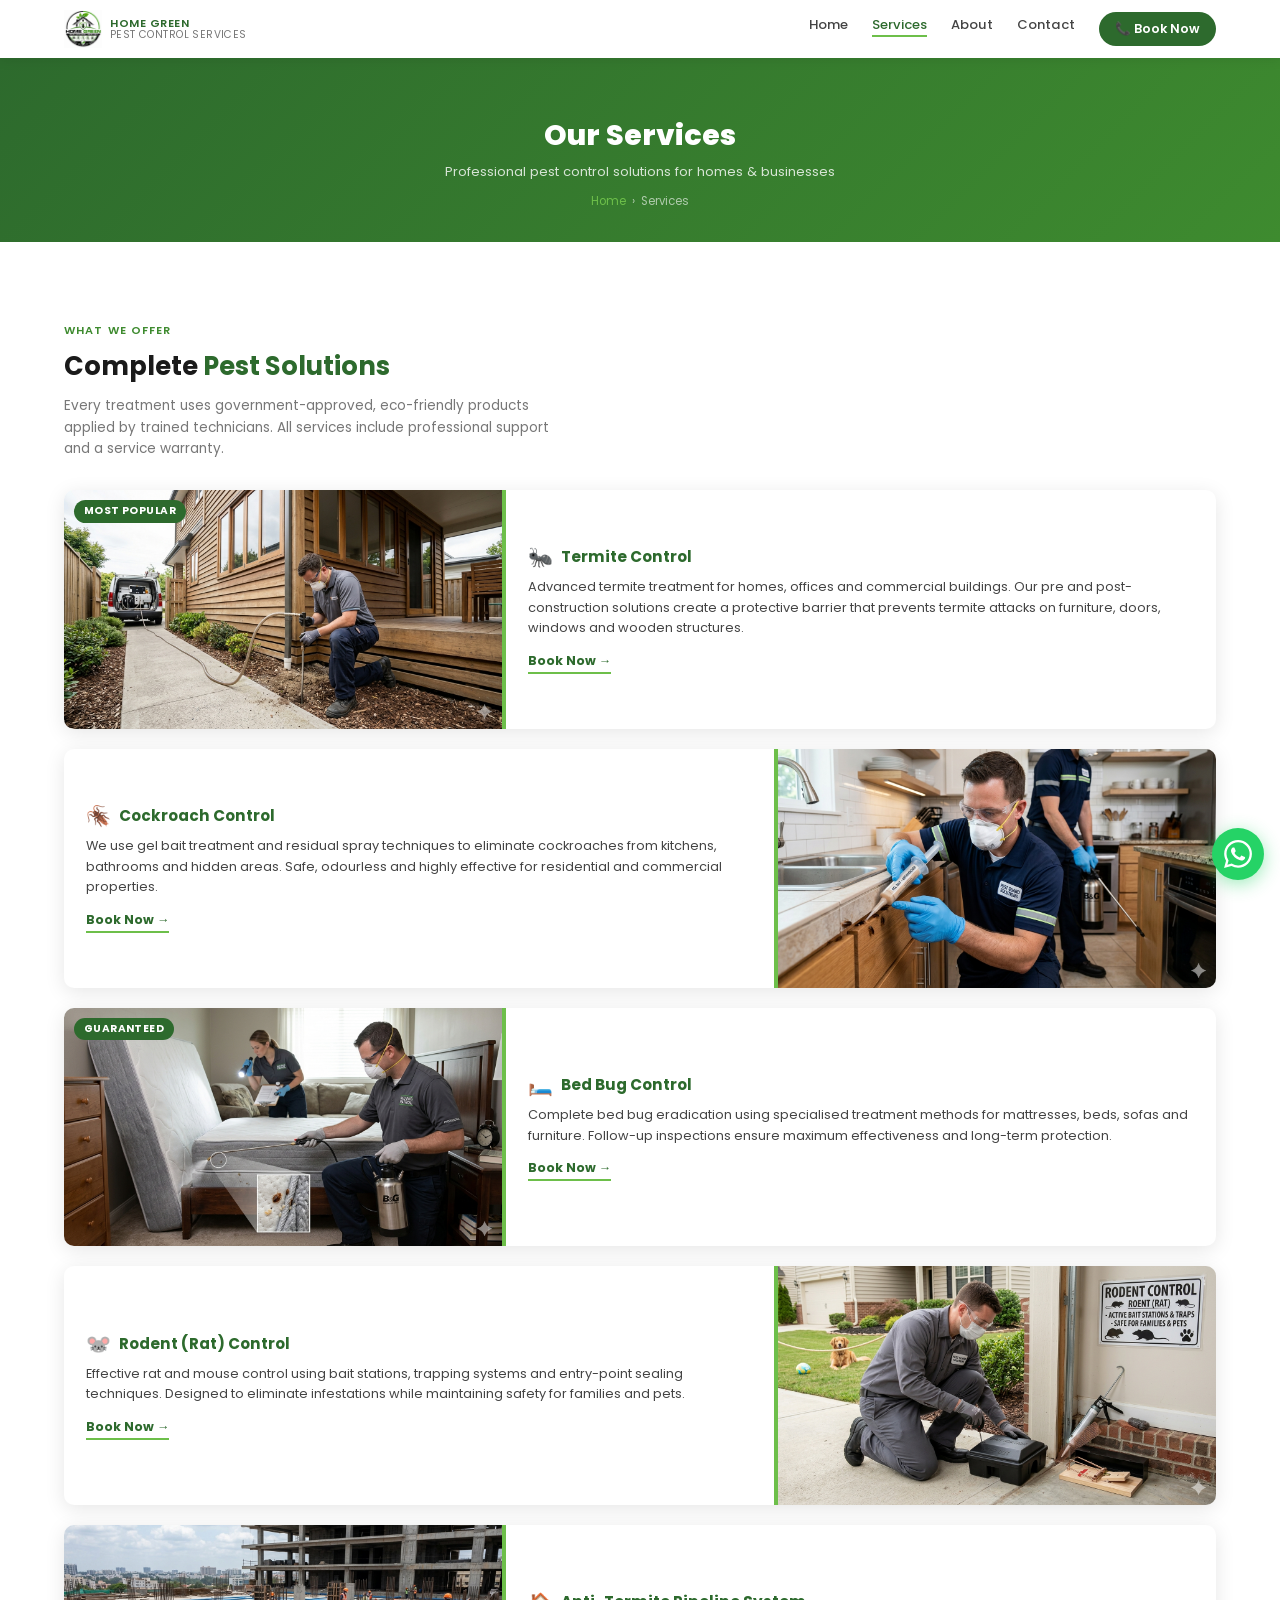
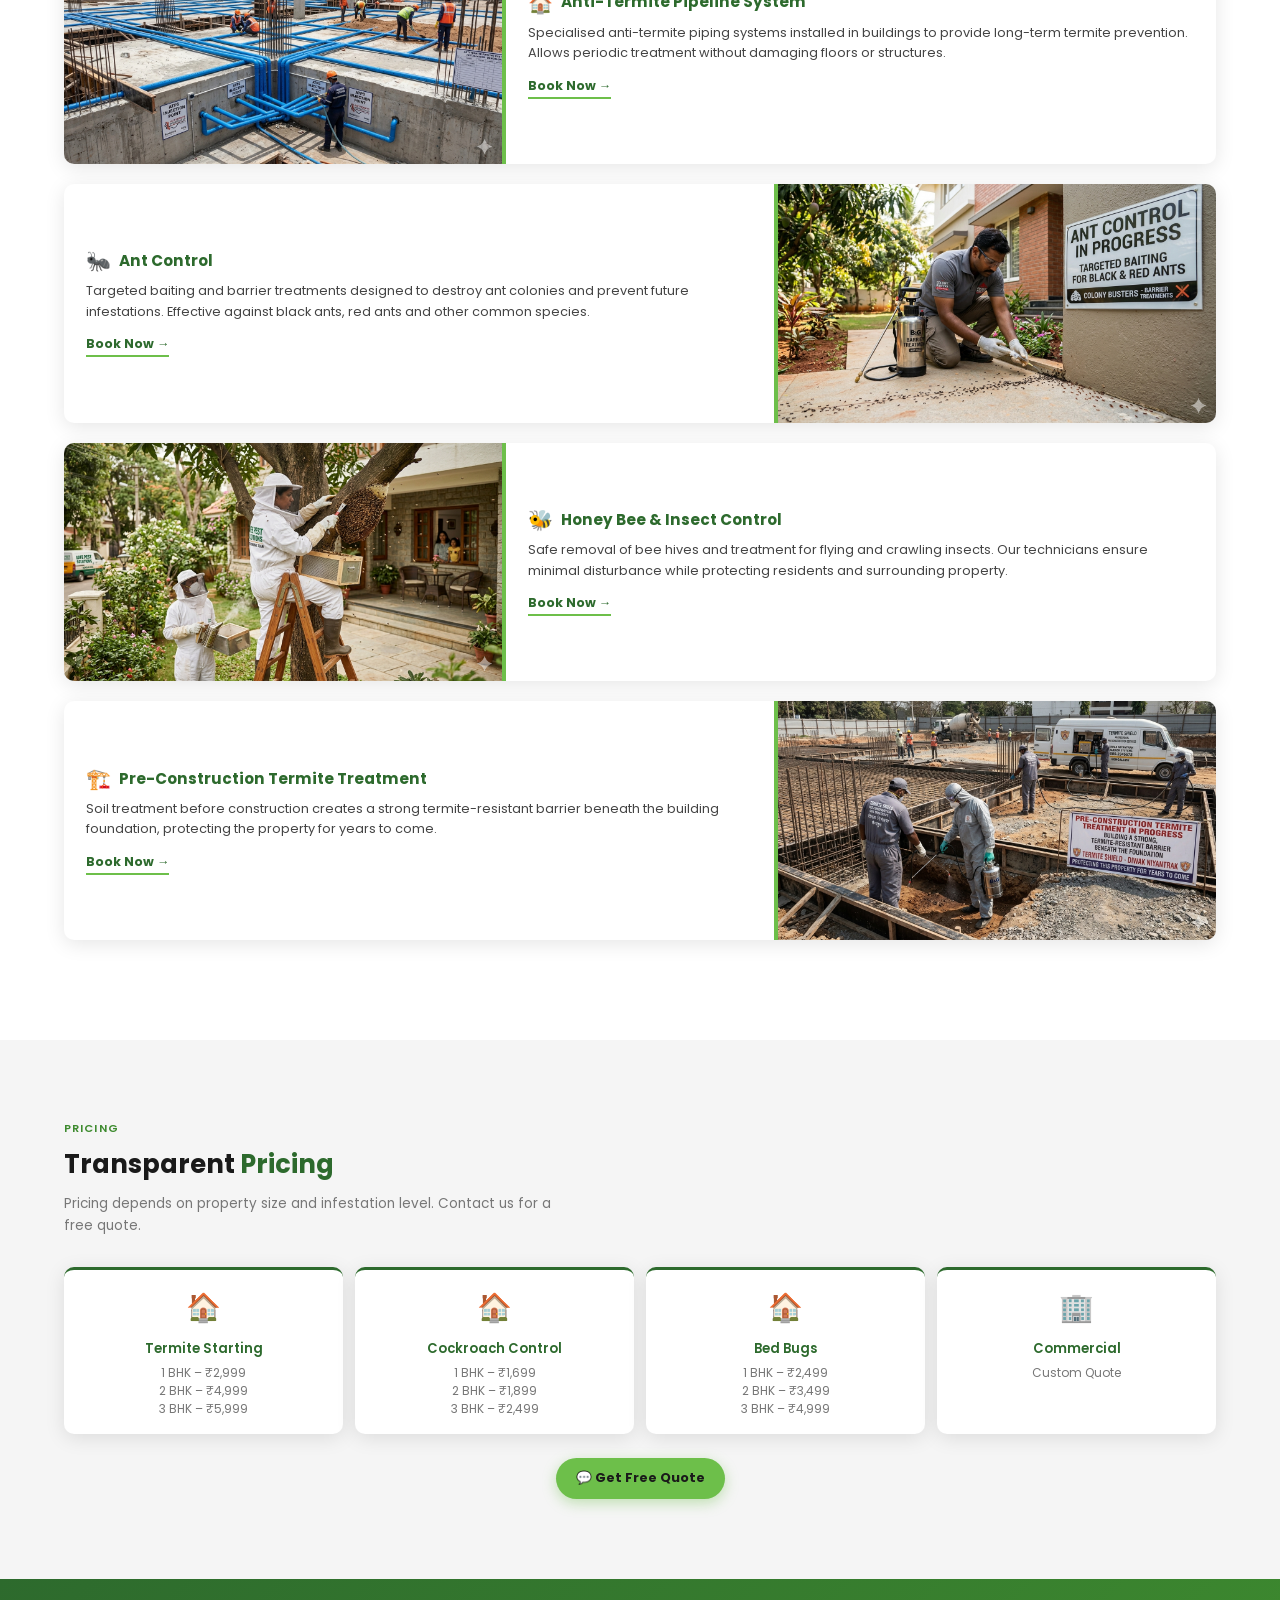
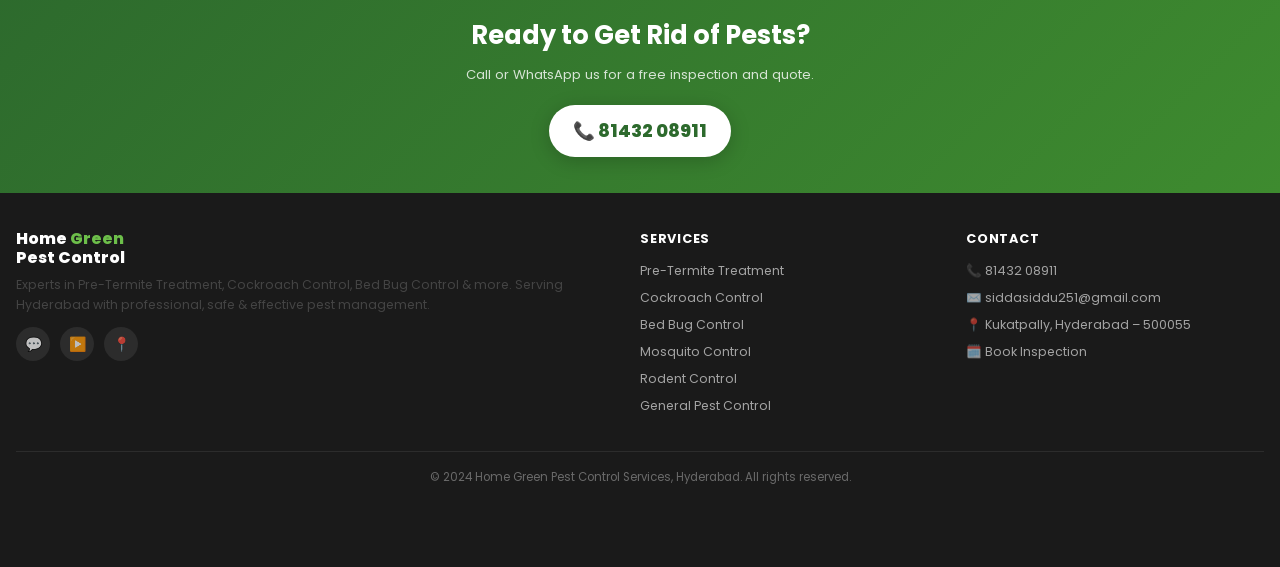
<file: services.html>
<!DOCTYPE html>
<html lang="en">
<head>
  <!-- Google Tag Manager -->
<script>(function(w,d,s,l,i){w[l]=w[l]||[];w[l].push({'gtm.start':
new Date().getTime(),event:'gtm.js'});var f=d.getElementsByTagName(s)[0],
j=d.createElement(s),dl=l!='dataLayer'?'&l='+l:'';j.async=true;j.src=
'https://www.googletagmanager.com/gtm.js?id='+i+dl;f.parentNode.insertBefore(j,f);
})(window,document,'script','dataLayer','GTM-5WW3BKJZ');</script>
<!-- End Google Tag Manager -->
  <meta charset="UTF-8" />
  <meta name="viewport" content="width=device-width, initial-scale=1.0" />
  <title>Our Services | Home Green Pest Control Hyderabad</title>
  <meta name="description" content="Complete pest control services in Hyderabad - Termite, Cockroach, Bed Bug, Mosquito, Rodent control. Call 8143208911." />
  <link rel="preconnect" href="https://fonts.googleapis.com" />
  <link href="https://fonts.googleapis.com/css2?family=Poppins:wght@300;400;500;600;700;800&display=swap" rel="stylesheet" />
  <link rel="stylesheet" href="css/style.css" />
</head>
<body>

  <!-- Page Header -->
  <div class="page-header">
    <h1>Our Services</h1>
    <p>Professional pest control solutions for homes &amp; businesses</p>
    <div class="breadcrumb">
      <a href="index.html">Home</a> <span>›</span> <span>Services</span>
    </div>
  </div>

  <!-- Services Intro -->
  <section class="section">
    <div class="section-label">What We Offer</div>
    <h2 class="section-title">Complete <span class="green-accent">Pest Solutions</span></h2>
    <p class="section-sub">
      Every treatment uses government-approved, eco-friendly products applied by
      trained technicians. All services include professional support and a service warranty.
    </p>

    <!-- Service Card 1 -->
    <div class="svc-card">
      <div class="svc-img-wrap">
        <img src="images/service1.png" alt="Termite Control" loading="lazy" />
        <span class="svc-badge">Most Popular</span>
      </div>
      <div class="svc-body">
        <div class="svc-icon-title">
          <span class="svc-emoji">🐜</span>
          <h3>Termite Control</h3>
        </div>
        <p>
          Advanced termite treatment for homes, offices and commercial buildings.
          Our pre and post-construction solutions create a protective barrier that
          prevents termite attacks on furniture, doors, windows and wooden structures.
        </p>
        <a href="https://wa.me/918143208911?text=Hi!%20I%20need%20Termite%20Control%20service." class="svc-cta" target="_blank">Book Now →</a>
      </div>
    </div>

    <!-- Service Card 2 -->
    <div class="svc-card svc-card-reverse">
      <div class="svc-img-wrap">
        <img src="images/service2.png" alt="Cockroach Control" loading="lazy" />
      </div>
      <div class="svc-body">
        <div class="svc-icon-title">
          <span class="svc-emoji">🪳</span>
          <h3>Cockroach Control</h3>
        </div>
        <p>
          We use gel bait treatment and residual spray techniques to eliminate
          cockroaches from kitchens, bathrooms and hidden areas. Safe, odourless
          and highly effective for residential and commercial properties.
        </p>
        <a href="https://wa.me/918143208911?text=Hi!%20I%20need%20Cockroach%20Control%20service." class="svc-cta" target="_blank">Book Now →</a>
      </div>
    </div>

    <!-- Service Card 3 -->
    <div class="svc-card">
      <div class="svc-img-wrap">
        <img src="images/service3.png" alt="Bed Bug Control" loading="lazy" />
        <span class="svc-badge">Guaranteed</span>
      </div>
      <div class="svc-body">
        <div class="svc-icon-title">
          <span class="svc-emoji">🛏️</span>
          <h3>Bed Bug Control</h3>
        </div>
        <p>
          Complete bed bug eradication using specialised treatment methods for
          mattresses, beds, sofas and furniture. Follow-up inspections ensure
          maximum effectiveness and long-term protection.
        </p>
        <a href="https://wa.me/918143208911?text=Hi!%20I%20need%20Bed%20Bug%20Control%20service." class="svc-cta" target="_blank">Book Now →</a>
      </div>
    </div>

    <!-- Service Card 4 -->
    <div class="svc-card svc-card-reverse">
      <div class="svc-img-wrap">
        <img src="images/service4.png" alt="Rodent Control" loading="lazy" />
      </div>
      <div class="svc-body">
        <div class="svc-icon-title">
          <span class="svc-emoji">🐭</span>
          <h3>Rodent (Rat) Control</h3>
        </div>
        <p>
          Effective rat and mouse control using bait stations, trapping systems and
          entry-point sealing techniques. Designed to eliminate infestations while
          maintaining safety for families and pets.
        </p>
        <a href="https://wa.me/918143208911?text=Hi!%20I%20need%20Rodent%20Control%20service." class="svc-cta" target="_blank">Book Now →</a>
      </div>
    </div>

    <!-- Service Card 5 -->
    <div class="svc-card">
      <div class="svc-img-wrap">
        <img src="images/service5.png" alt="Anti-Termite Pipeline System" loading="lazy" />
      </div>
      <div class="svc-body">
        <div class="svc-icon-title">
          <span class="svc-emoji">🏠</span>
          <h3>Anti-Termite Pipeline System</h3>
        </div>
        <p>
          Specialised anti-termite piping systems installed in buildings to provide
          long-term termite prevention. Allows periodic treatment without damaging
          floors or structures.
        </p>
        <a href="https://wa.me/918143208911?text=Hi!%20I%20need%20Anti-Termite%20Pipeline%20service." class="svc-cta" target="_blank">Book Now →</a>
      </div>
    </div>

    <!-- Service Card 6 -->
    <div class="svc-card svc-card-reverse">
      <div class="svc-img-wrap">
        <img src="images/service6.png" alt="Ant Control" loading="lazy" />
      </div>
      <div class="svc-body">
        <div class="svc-icon-title">
          <span class="svc-emoji">🐜</span>
          <h3>Ant Control</h3>
        </div>
        <p>
          Targeted baiting and barrier treatments designed to destroy ant colonies
          and prevent future infestations. Effective against black ants, red ants
          and other common species.
        </p>
        <a href="https://wa.me/918143208911?text=Hi!%20I%20need%20Ant%20Control%20service." class="svc-cta" target="_blank">Book Now →</a>
      </div>
    </div>

    <!-- Service Card 7 -->
    <div class="svc-card">
      <div class="svc-img-wrap">
        <img src="images/service7.png" alt="Honey Bee and Insect Control" loading="lazy" />
      </div>
      <div class="svc-body">
        <div class="svc-icon-title">
          <span class="svc-emoji">🐝</span>
          <h3>Honey Bee &amp; Insect Control</h3>
        </div>
        <p>
          Safe removal of bee hives and treatment for flying and crawling insects.
          Our technicians ensure minimal disturbance while protecting residents
          and surrounding property.
        </p>
        <a href="https://wa.me/918143208911?text=Hi!%20I%20need%20Bee%20and%20Insect%20Control%20service." class="svc-cta" target="_blank">Book Now →</a>
      </div>
    </div>

    <!-- Service Card 8 -->
    <div class="svc-card svc-card-reverse">
      <div class="svc-img-wrap">
        <img src="images/service8.png" alt="Pre-Construction Termite Treatment" loading="lazy" />
      </div>
      <div class="svc-body">
        <div class="svc-icon-title">
          <span class="svc-emoji">🏗️</span>
          <h3>Pre-Construction Termite Treatment</h3>
        </div>
        <p>
          Soil treatment before construction creates a strong termite-resistant
          barrier beneath the building foundation, protecting the property for
          years to come.
        </p>
        <a href="https://wa.me/918143208911?text=Hi!%20I%20need%20Pre-Construction%20Termite%20Treatment." class="svc-cta" target="_blank">Book Now →</a>
      </div>
    </div>

  </section>

  <!-- Pricing Note -->
  <section class="section section-bg">
    <div class="section-label">Pricing</div>
    <h2 class="section-title">Transparent <span class="green-accent">Pricing</span></h2>
    <p class="section-sub">Pricing depends on property size and infestation level. Contact us for a free quote.</p>
    <div style="display:grid;grid-template-columns:repeat(auto-fit,minmax(150px,1fr));gap:12px;margin-top:8px">
      <div class="service-card" style="border-top-color:var(--green-dark);text-align:center">
        <span class="service-icon">🏠</span>
        <h3>Termite Starting</h3>
        <p>1 BHK – ₹2,999</p>
        <p>2 BHK – ₹4,999</p>
        <p>3 BHK – ₹5,999</p>
      </div>
      <div class="service-card" style="border-top-color:var(--green-dark);text-align:center">
        <span class="service-icon">🏠</span>
        <h3>Cockroach Control</h3>
        <p>1 BHK – ₹1,699</p>
        <p>2 BHK – ₹1,899</p>
        <p>3 BHK – ₹2,499</p>
      </div>
      <div class="service-card" style="border-top-color:var(--green-dark);text-align:center">
        <span class="service-icon">🏠</span>
        <h3>Bed Bugs</h3>
        <p>1 BHK – ₹2,499</p>
        <p>2 BHK – ₹3,499</p>
        <p>3 BHK – ₹4,999</p>
      </div>
      <div class="service-card" style="border-top-color:var(--green-dark);text-align:center">
        <span class="service-icon">🏢</span>
        <h3>Commercial</h3>
        <p>Custom Quote</p>
      </div>
    </div>
    <div style="text-align:center;margin-top:24px">
      <a href="https://wa.me/918143208911?text=Hello!%20I%20need%20a%20quote%20for%20pest%20control." class="btn-primary" target="_blank" style="display:inline-flex">
        💬 Get Free Quote
      </a>
    </div>
  </section>

  <!-- CTA -->
  <div class="cta-banner">
    <h2>Ready to Get Rid of Pests?</h2>
    <p>Call or WhatsApp us for a free inspection and quote.</p>
    <a href="tel:+918143208911" class="cta-phone">📞 81432 08911</a>
  </div>

  <script src="js/nav-footer.js"></script>
  <script src="js/shared.js"></script>
</body>
</html>
</file>
<file: css/style.css>
/* ============================================
   HOME GREEN PEST CONTROL - Main Stylesheet
   Palette: Forest Green #2D6A2D | Lime #6DBF4A | Black #1A1A1A | White #FFFFFF
   ============================================ */

@import url('https://fonts.googleapis.com/css2?family=Poppins:wght@300;400;500;600;700;800&display=swap');

/* ---- CSS Variables ---- */
:root {
  --green-dark:   #2D6A2D;
  --green-mid:    #3E8B2F;
  --green-light:  #6DBF4A;
  --green-pale:   #EAF5E3;
  --black:        #1A1A1A;
  --grey-dark:    #444444;
  --grey-mid:     #777777;
  --grey-light:   #F5F5F5;
  --white:        #FFFFFF;
  --shadow:       0 4px 20px rgba(0,0,0,0.10);
  --radius:       10px;
  --transition:   0.3s ease;
  --font:         'Poppins', sans-serif;
}

/* ---- Reset ---- */
*, *::before, *::after { box-sizing: border-box; margin: 0; padding: 0; }
html { scroll-behavior: smooth; }
body {
  font-family: var(--font);
  font-size: 14px;
  color: var(--black);
  background: var(--white);
  line-height: 1.6;
  overflow-x: hidden;
}
a { text-decoration: none; color: inherit; }
img { max-width: 100%; display: block; }
ul { list-style: none; }

/* ---- Typography ---- */
h1 { font-size: clamp(1.4rem, 5vw, 2.2rem); font-weight: 800; line-height: 1.2; }
h2 { font-size: clamp(1.1rem, 4vw, 1.6rem); font-weight: 700; }
h3 { font-size: clamp(0.95rem, 3vw, 1.15rem); font-weight: 600; }
p  { font-size: 0.875rem; color: var(--grey-dark); }

/* ---- Navbar ---- */
.navbar {
  position: fixed;
  top: 0; left: 0; right: 0;
  z-index: 1000;
  background: var(--white);
  box-shadow: 0 2px 12px rgba(0,0,0,0.08);
  padding: 0 16px;
  height: 58px;
  display: flex;
  align-items: center;
  justify-content: space-between;
}
.nav-logo {
  display: flex;
  align-items: center;
  gap: 8px;
}
.nav-logo img {
  height: 38px;
  width: auto;
}
.nav-logo-text {
  display: flex;
  flex-direction: column;
  line-height: 1.1;
}
.nav-logo-text span:first-child {
  font-size: 0.7rem;
  font-weight: 600;
  color: var(--green-dark);
  text-transform: uppercase;
  letter-spacing: 0.05em;
}
.nav-logo-text span:last-child {
  font-size: 0.65rem;
  color: var(--grey-mid);
  text-transform: uppercase;
  letter-spacing: 0.04em;
}
.nav-links {
  display: none;
  gap: 24px;
}
.nav-links a {
  font-size: 0.82rem;
  font-weight: 500;
  color: var(--grey-dark);
  transition: color var(--transition);
  position: relative;
}
.nav-links a::after {
  content: '';
  position: absolute;
  bottom: -3px; left: 0; right: 0;
  height: 2px;
  background: var(--green-light);
  transform: scaleX(0);
  transition: transform var(--transition);
}
.nav-links a:hover, .nav-links a.active { color: var(--green-dark); }
.nav-links a:hover::after, .nav-links a.active::after { transform: scaleX(1); }
.nav-cta {
  display: none;
  background: var(--green-dark);
  color: var(--white) !important;
  padding: 7px 16px;
  border-radius: 20px;
  font-size: 0.78rem !important;
  font-weight: 600 !important;
}
.nav-cta::after { display: none !important; }
.nav-cta:hover { background: var(--green-mid) !important; }
.hamburger {
  display: flex;
  flex-direction: column;
  gap: 5px;
  cursor: pointer;
  padding: 4px;
}
.hamburger span {
  display: block;
  width: 22px;
  height: 2px;
  background: var(--green-dark);
  border-radius: 2px;
  transition: var(--transition);
}
.hamburger.open span:nth-child(1) { transform: translateY(7px) rotate(45deg); }
.hamburger.open span:nth-child(2) { opacity: 0; }
.hamburger.open span:nth-child(3) { transform: translateY(-7px) rotate(-45deg); }

/* Mobile nav drawer */
.mobile-nav {
  display: none;
  position: fixed;
  top: 58px; left: 0; right: 0;
  background: var(--white);
  z-index: 999;
  box-shadow: 0 8px 24px rgba(0,0,0,0.10);
  padding: 16px 0;
  flex-direction: column;
}
.mobile-nav.open { display: flex; }
.mobile-nav a {
  padding: 11px 24px;
  font-size: 0.88rem;
  font-weight: 500;
  color: var(--grey-dark);
  border-left: 3px solid transparent;
  transition: var(--transition);
}
.mobile-nav a:hover, .mobile-nav a.active {
  color: var(--green-dark);
  border-color: var(--green-light);
  background: var(--green-pale);
}

/* ---- Hero Slideshow ---- */
.hero {
  position: relative;
  height: 100svh;
  min-height: 480px;
  max-height: 720px;
  overflow: hidden;
  margin-top: 58px;
}
.hero-slides {
  position: absolute;
  inset: 0;
}
.hero-slide {
  position: absolute;
  inset: 0;
  background-size: cover;
  background-position: center;
  opacity: 0;
  transition: opacity 0.6s ease;
}
.hero-slide.active { opacity: 1; }
/* SVG-based hero backgrounds using CSS gradients + patterns */
.slide-1 {
  background: linear-gradient(135deg, #1a4a1a 0%, #2D6A2D 40%, #3E8B2F 70%, #6DBF4A 100%);
}
.slide-2 {
  background: linear-gradient(135deg, #0d2e0d 0%, #1e4f1e 40%, #2D6A2D 70%, #4a8a3a 100%);
}
.slide-3 {
  background: linear-gradient(135deg, #2a5c1a 0%, #3E8B2F 50%, #5caa40 100%);
}
.slide-4 {
  background: linear-gradient(135deg, #163016 0%, #2D6A2D 45%, #6DBF4A 100%);
}
.slide-1::before {
  content: '';
  position: absolute;
  inset: 0;
  background: url("data:image/svg+xml,%3Csvg xmlns='http://www.w3.org/2000/svg' width='200' height='200'%3E%3Ccircle cx='50' cy='50' r='40' fill='none' stroke='rgba(255,255,255,0.06)' stroke-width='1'/%3E%3Ccircle cx='150' cy='150' r='60' fill='none' stroke='rgba(255,255,255,0.04)' stroke-width='1'/%3E%3C/svg%3E");
}
.hero-overlay {
  position: absolute;
  inset: 0;
  background: linear-gradient(to right, rgba(0,0,0,0.62) 0%, rgba(0,0,0,0.22) 60%, transparent 100%);
}
.hero-content {
  position: relative;
  z-index: 2;
  height: 100%;
  display: flex;
  flex-direction: column;
  justify-content: center;
  padding: 0 20px;
  max-width: 560px;
}
.hero-tag {
  display: inline-flex;
  align-items: center;
  gap: 6px;
  background: rgba(109,191,74,0.25);
  border: 1px solid rgba(109,191,74,0.5);
  color: #c5f5a0;
  font-size: 0.7rem;
  font-weight: 600;
  letter-spacing: 0.06em;
  text-transform: uppercase;
  padding: 4px 12px;
  border-radius: 20px;
  margin-bottom: 14px;
}
.hero-tag svg { width: 12px; height: 12px; fill: #c5f5a0; }
.hero h1 {
  color: var(--white);
  margin-bottom: 12px;
  text-shadow: 0 2px 8px rgba(0,0,0,0.3);
}
.hero h1 span { color: var(--green-light); }
.hero p {
  color: rgba(255,255,255,0.85);
  font-size: 0.85rem;
  margin-bottom: 20px;
  max-width: 380px;
}
.hero-btns {
  display: flex;
  gap: 10px;
  flex-wrap: wrap;
}
.btn-primary {
  display: inline-flex;
  align-items: center;
  gap: 6px;
  background: var(--green-light);
  color: var(--black);
  font-size: 0.8rem;
  font-weight: 700;
  padding: 10px 20px;
  border-radius: 25px;
  transition: var(--transition);
  box-shadow: 0 4px 14px rgba(109,191,74,0.4);
}
.btn-primary:hover { background: var(--green-dark); color: var(--white); }
.btn-outline {
  display: inline-flex;
  align-items: center;
  gap: 6px;
  border: 2px solid rgba(255,255,255,0.7);
  color: var(--white);
  font-size: 0.8rem;
  font-weight: 600;
  padding: 9px 18px;
  border-radius: 25px;
  transition: var(--transition);
}
.btn-outline:hover { background: var(--white); color: var(--green-dark); }

/* Slide indicators */
.hero-dots {
  position: absolute;
  bottom: 18px;
  left: 50%;
  transform: translateX(-50%);
  z-index: 3;
  display: flex;
  gap: 7px;
}
.hero-dots span {
  width: 8px; height: 8px;
  border-radius: 50%;
  background: rgba(255,255,255,0.4);
  cursor: pointer;
  transition: var(--transition);
}
.hero-dots span.active {
  background: var(--green-light);
  width: 22px;
  border-radius: 4px;
}

/* Pest crawl animation strip */
.pest-divider {
  height: 36px;
  background: var(--green-dark);
  overflow: hidden;
  position: relative;
  display: flex;
  align-items: center;
}
.pest-crawl {
  display: flex;
  gap: 40px;
  animation: crawl 18s linear infinite;
  white-space: nowrap;
}
.pest-crawl span {
  font-size: 16px;
  opacity: 0.7;
}
@keyframes crawl {
  from { transform: translateX(100vw); }
  to { transform: translateX(-100%); }
}

/* ---- Section Common ---- */
.section {
  padding: 48px 16px;
}
.section-label {
  font-size: 0.7rem;
  font-weight: 600;
  letter-spacing: 0.1em;
  text-transform: uppercase;
  color: var(--green-mid);
  margin-bottom: 6px;
}
.section-title {
  margin-bottom: 8px;
  color: var(--black);
}
.section-sub {
  font-size: 0.85rem;
  color: var(--grey-mid);
  margin-bottom: 30px;
  max-width: 500px;
}
.section-bg { background: var(--grey-light); }
.green-accent { color: var(--green-dark); }

/* ---- Stats Bar ---- */
.stats-bar {
  background: var(--green-dark);
  padding: 20px 16px;
}
.stats-grid {
  display: grid;
  grid-template-columns: repeat(3, 1fr);
  gap: 8px;
  text-align: center;
  max-width: 600px;
  margin: 0 auto;
}
.stat-item .num {
  font-size: 1.5rem;
  font-weight: 800;
  color: var(--green-light);
  line-height: 1;
}
.stat-item .lbl {
  font-size: 0.68rem;
  color: rgba(255,255,255,0.8);
  margin-top: 2px;
  text-transform: uppercase;
  letter-spacing: 0.04em;
}

/* ---- Services Grid ---- */
.services-grid {
  display: grid;
  grid-template-columns: repeat(2, 1fr);
  gap: 12px;
}
.service-card {
  background: var(--white);
  border-radius: var(--radius);
  padding: 16px 14px;
  box-shadow: var(--shadow);
  border-top: 3px solid var(--green-light);
  transition: transform var(--transition), box-shadow var(--transition);
  cursor: pointer;
}
.service-card:hover {
  transform: translateY(-4px);
  box-shadow: 0 8px 28px rgba(45,106,45,0.15);
}
.service-icon {
  font-size: 28px;
  margin-bottom: 8px;
  display: block;
}
.service-card h3 {
  font-size: 0.82rem;
  margin-bottom: 5px;
  color: var(--green-dark);
}
.service-card p {
  font-size: 0.75rem;
  color: var(--grey-mid);
  line-height: 1.5;
}

/* ---- Why Us ---- */
.why-list {
  display: flex;
  flex-direction: column;
  gap: 14px;
}
.why-item {
  display: flex;
  gap: 12px;
  align-items: flex-start;
  background: var(--white);
  padding: 14px;
  border-radius: var(--radius);
  box-shadow: var(--shadow);
}
.why-icon {
  width: 38px;
  height: 38px;
  border-radius: 50%;
  background: var(--green-pale);
  display: flex;
  align-items: center;
  justify-content: center;
  font-size: 18px;
  flex-shrink: 0;
}
.why-text h3 { font-size: 0.85rem; margin-bottom: 3px; }
.why-text p { font-size: 0.76rem; }

/* ---- Coverage Areas ---- */
.areas-grid {
  display: grid;
  grid-template-columns: repeat(3, 1fr);
  gap: 8px;
}
.area-chip {
  background: var(--green-pale);
  border: 1px solid rgba(109,191,74,0.3);
  border-radius: 20px;
  padding: 7px 8px;
  text-align: center;
  font-size: 0.73rem;
  font-weight: 500;
  color: var(--green-dark);
  transition: var(--transition);
}
.area-chip:hover {
  background: var(--green-dark);
  color: var(--white);
}

/* ---- Process Steps ---- */
.steps {
  display: flex;
  flex-direction: column;
  gap: 0;
  position: relative;
}
.steps::before {
  content: '';
  position: absolute;
  left: 19px;
  top: 20px;
  bottom: 20px;
  width: 2px;
  background: linear-gradient(to bottom, var(--green-light), var(--green-dark));
}
.step {
  display: flex;
  gap: 16px;
  align-items: flex-start;
  padding: 14px 0;
  position: relative;
}
.step-num {
  width: 40px;
  height: 40px;
  border-radius: 50%;
  background: var(--green-dark);
  color: var(--white);
  display: flex;
  align-items: center;
  justify-content: center;
  font-size: 0.82rem;
  font-weight: 700;
  flex-shrink: 0;
  z-index: 1;
  border: 3px solid var(--white);
  box-shadow: 0 0 0 2px var(--green-light);
}
.step-body h3 { font-size: 0.88rem; margin-bottom: 3px; }
.step-body p { font-size: 0.76rem; }

/* ---- CTA Banner ---- */
.cta-banner {
  background: linear-gradient(135deg, var(--green-dark) 0%, var(--green-mid) 100%);
  padding: 36px 16px;
  text-align: center;
}
.cta-banner h2 { color: var(--white); margin-bottom: 8px; }
.cta-banner p { color: rgba(255,255,255,0.8); margin-bottom: 20px; font-size: 0.82rem; }
.cta-phone {
  display: inline-flex;
  align-items: center;
  gap: 8px;
  background: var(--white);
  color: var(--green-dark);
  font-size: 1.1rem;
  font-weight: 800;
  padding: 12px 24px;
  border-radius: 30px;
  box-shadow: 0 4px 20px rgba(0,0,0,0.2);
  transition: var(--transition);
}
.cta-phone:hover { transform: scale(1.03); }

/* ---- Footer ---- */
footer {
  background: var(--black);
  color: rgba(255,255,255,0.75);
  padding: 36px 16px 80px;
}
.footer-grid {
  display: grid;
  grid-template-columns: 1fr;
  gap: 28px;
}
.footer-brand .footer-logo-text {
  font-size: 1rem;
  font-weight: 800;
  color: var(--white);
  line-height: 1.2;
  margin-bottom: 8px;
}
.footer-brand .footer-logo-text span { color: var(--green-light); }
.footer-brand p { font-size: 0.78rem; }
.footer-col h4 {
  font-size: 0.8rem;
  font-weight: 700;
  color: var(--white);
  margin-bottom: 12px;
  text-transform: uppercase;
  letter-spacing: 0.06em;
}
.footer-col a, .footer-col p {
  display: block;
  font-size: 0.78rem;
  color: rgba(255,255,255,0.6);
  margin-bottom: 7px;
  transition: color var(--transition);
}
.footer-col a:hover { color: var(--green-light); }
.footer-social {
  display: flex;
  gap: 10px;
  margin-top: 12px;
}
.social-btn {
  width: 34px; height: 34px;
  border-radius: 50%;
  background: rgba(255,255,255,0.08);
  display: flex;
  align-items: center;
  justify-content: center;
  font-size: 14px;
  transition: var(--transition);
  color: rgba(255,255,255,0.7);
}
.social-btn:hover { background: var(--green-dark); color: var(--white); }
.footer-bottom {
  margin-top: 28px;
  padding-top: 16px;
  border-top: 1px solid rgba(255,255,255,0.08);
  font-size: 0.72rem;
  color: rgba(255,255,255,0.35);
  text-align: center;
}

/* ---- WhatsApp Float ---- */
.whatsapp-float {
  position: fixed;
  bottom: 20px;
  right: 16px;
  z-index: 999;
  width: 52px;
  height: 52px;
  background: #25D366;
  border-radius: 50%;
  display: flex;
  align-items: center;
  justify-content: center;
  box-shadow: 0 4px 18px rgba(37,211,102,0.45);
  transition: transform var(--transition);
  animation: wa-pulse 3s ease-in-out infinite;
}
.whatsapp-float:hover { transform: scale(1.1); }
.whatsapp-float svg { width: 28px; height: 28px; fill: white; }
@keyframes wa-pulse {
  0%, 100% { box-shadow: 0 4px 18px rgba(37,211,102,0.45); }
  50% { box-shadow: 0 4px 28px rgba(37,211,102,0.7), 0 0 0 8px rgba(37,211,102,0.1); }
}

/* ---- Page Header (inner pages) ---- */
.page-header {
  background: linear-gradient(135deg, var(--green-dark), var(--green-mid));
  padding: 60px 16px 32px;
  text-align: center;
  margin-top: 58px;
}
.page-header h1 { color: var(--white); font-size: clamp(1.2rem, 5vw, 1.8rem); }
.page-header p { color: rgba(255,255,255,0.8); font-size: 0.82rem; margin-top: 8px; }
.breadcrumb {
  display: flex;
  justify-content: center;
  gap: 6px;
  font-size: 0.72rem;
  color: rgba(255,255,255,0.6);
  margin-top: 10px;
}
.breadcrumb a { color: var(--green-light); }

/* ---- About Page ---- */
.about-intro {
  display: flex;
  flex-direction: column;
  gap: 20px;
}
.about-img-wrap {
  border-radius: var(--radius);
  overflow: hidden;
  background: var(--green-pale);
  display: flex;
  align-items: center;
  justify-content: center;
  min-height: 200px;
  font-size: 80px;
}
.about-text h2 { margin-bottom: 10px; }
.about-text p { font-size: 0.84rem; margin-bottom: 10px; }

/* Location box */
.location-box {
  border-radius: var(--radius);
  overflow: hidden;
  box-shadow: var(--shadow);
  border: 3px solid var(--green-light);
}
.location-box iframe { display: block; width: 100%; height: 280px; border: none; }
.location-info {
  background: var(--green-dark);
  color: var(--white);
  padding: 14px 16px;
}
.location-info p { color: rgba(255,255,255,0.85); font-size: 0.78rem; margin-bottom: 5px; }
.location-info strong { color: var(--green-light); }

/* ---- Contact Page ---- */
.contact-grid {
  display: grid;
  grid-template-columns: 1fr;
  gap: 20px;
}
.contact-card {
  background: var(--white);
  border-radius: var(--radius);
  padding: 18px;
  box-shadow: var(--shadow);
  display: flex;
  gap: 14px;
  align-items: flex-start;
  border-left: 4px solid var(--green-light);
}
.contact-icon {
  font-size: 22px;
  width: 42px;
  height: 42px;
  background: var(--green-pale);
  border-radius: 50%;
  display: flex;
  align-items: center;
  justify-content: center;
  flex-shrink: 0;
}
.contact-details h3 { font-size: 0.82rem; margin-bottom: 4px; color: var(--green-dark); }
.contact-details a, .contact-details p { font-size: 0.8rem; color: var(--grey-dark); }
.contact-details a:hover { color: var(--green-dark); }

.contact-form {
  background: var(--white);
  border-radius: var(--radius);
  padding: 20px;
  box-shadow: var(--shadow);
}
.contact-form h3 { font-size: 0.95rem; margin-bottom: 16px; color: var(--green-dark); }
.form-group { margin-bottom: 14px; }
.form-group label { display: block; font-size: 0.75rem; font-weight: 600; margin-bottom: 5px; color: var(--grey-dark); }
.form-group input,
.form-group select,
.form-group textarea {
  width: 100%;
  border: 1.5px solid #ddd;
  border-radius: 8px;
  padding: 9px 12px;
  font-family: var(--font);
  font-size: 0.82rem;
  color: var(--black);
  outline: none;
  transition: border-color var(--transition);
  background: var(--white);
}
.form-group input:focus,
.form-group select:focus,
.form-group textarea:focus { border-color: var(--green-light); }
.form-group textarea { resize: vertical; min-height: 90px; }
.btn-submit {
  width: 100%;
  background: var(--green-dark);
  color: var(--white);
  border: none;
  border-radius: 25px;
  padding: 11px;
  font-family: var(--font);
  font-size: 0.85rem;
  font-weight: 700;
  cursor: pointer;
  transition: var(--transition);
  display: flex;
  align-items: center;
  justify-content: center;
  gap: 6px;
}
.btn-submit:hover { background: var(--green-mid); }

/* ---- Testimonials ---- */
.testimonials-grid {
  display: flex;
  flex-direction: column;
  gap: 12px;
}
.testimonial-card {
  background: var(--white);
  border-radius: var(--radius);
  padding: 16px;
  box-shadow: var(--shadow);
  border-bottom: 3px solid var(--green-light);
}
.t-stars { color: #f5a623; font-size: 0.8rem; margin-bottom: 6px; }
.t-text { font-size: 0.78rem; color: var(--grey-dark); margin-bottom: 10px; font-style: italic; }
.t-author { font-size: 0.74rem; font-weight: 600; color: var(--green-dark); }

/* ---- Services Page ---- */
.service-full-card {
  background: var(--white);
  border-radius: var(--radius);
  padding: 18px;
  box-shadow: var(--shadow);
  margin-bottom: 14px;
  border-left: 4px solid var(--green-light);
}
.service-full-card h3 { font-size: 0.92rem; color: var(--green-dark); margin-bottom: 6px; display: flex; align-items: center; gap: 8px; }
.service-full-card p { font-size: 0.8rem; }
.service-badge {
  font-size: 0.65rem;
  background: var(--green-pale);
  color: var(--green-dark);
  padding: 2px 8px;
  border-radius: 10px;
  font-weight: 600;
}

/* ---- YouTube section ---- */
.yt-wrap {
  border-radius: var(--radius);
  overflow: hidden;
  box-shadow: var(--shadow);
  border: 3px solid var(--green-light);
}
.yt-wrap iframe { display: block; width: 100%; aspect-ratio: 16/9; border: none; }

/* ---- Responsive: Tablet / Desktop ---- */
@media (min-width: 640px) {
  body { font-size: 15px; }
  .navbar { padding: 0 32px; }
  .hamburger { display: none; }
  .nav-links { display: flex; }
  .nav-cta { display: inline-flex; }
  .section { padding: 64px 32px; }
  .services-grid { grid-template-columns: repeat(3, 1fr); gap: 16px; }
  .footer-grid { grid-template-columns: 2fr 1fr 1fr; }
  .about-intro { flex-direction: row; }
  .about-img-wrap { min-width: 200px; }
  .contact-grid { grid-template-columns: 1fr 1fr; }
  .testimonials-grid { flex-direction: row; flex-wrap: wrap; }
  .testimonial-card { flex: 1; min-width: 220px; }
  .areas-grid { grid-template-columns: repeat(4, 1fr); }
}
@media (min-width: 900px) {
  .services-grid { grid-template-columns: repeat(4, 1fr); }
  .section { padding: 80px 64px; }
  .navbar { padding: 0 64px; }
  .hero-content { padding: 0 64px; max-width: 640px; }
  .stats-grid { grid-template-columns: repeat(3, 1fr); gap: 20px; max-width: 700px; }
}
/* ---- Gallery ---- */
.gallery-grid {
  display: grid;
  grid-template-columns: repeat(2, 1fr);
  gap: 10px;
}
.gallery-item {
  position: relative;
  border-radius: var(--radius);
  overflow: hidden;
  aspect-ratio: 4/3;
  cursor: pointer;
  box-shadow: var(--shadow);
}
.gallery-item img {
  width: 100%;
  height: 100%;
  object-fit: cover;
  transition: transform 0.5s ease;
}
.gallery-item:hover img {
  transform: scale(1.08);
}
.gallery-overlay {
  position: absolute;
  inset: 0;
  background: linear-gradient(to top, rgba(45,106,45,0.85) 0%, transparent 60%);
  display: flex;
  align-items: flex-end;
  padding: 12px;
  opacity: 0;
  transition: opacity 0.4s ease;
}
.gallery-item:hover .gallery-overlay {
  opacity: 1;
}
.gallery-overlay span {
  color: white;
  font-size: 0.78rem;
  font-weight: 600;
  letter-spacing: 0.03em;
}

/* Gallery entrance animation */
.gallery-item {
  opacity: 0;
  transform: translateY(24px);
  transition: opacity 0.5s ease, transform 0.5s ease, box-shadow 0.3s ease;
}
.gallery-item.visible {
  opacity: 1;
  transform: translateY(0);
}
.gallery-item:nth-child(2) { transition-delay: 0.1s; }
.gallery-item:nth-child(3) { transition-delay: 0.2s; }
.gallery-item:nth-child(4) { transition-delay: 0.3s; }

@media (min-width: 640px) {
  .gallery-grid { grid-template-columns: repeat(4, 1fr); gap: 14px; }
}
/* ---- Timeline (How It Works) ---- */
.timeline {
  position: relative;
  padding-left: 56px;
}
.timeline::before {
  content: '';
  position: absolute;
  left: 19px;
  top: 20px;
  bottom: 20px;
  width: 2px;
  background: linear-gradient(to bottom, var(--green-light), var(--green-dark));
}
.timeline-item {
  position: relative;
  margin-bottom: 18px;
  opacity: 0;
  transform: translateX(-24px);
  transition: opacity 0.55s ease, transform 0.55s ease;
}
.timeline-item.visible {
  opacity: 1;
  transform: translateX(0);
}
.timeline-item:nth-child(2) { transition-delay: 0.1s; }
.timeline-item:nth-child(3) { transition-delay: 0.2s; }
.timeline-item:nth-child(4) { transition-delay: 0.3s; }
.timeline-item:nth-child(5) { transition-delay: 0.4s; }

.timeline-circle {
  position: absolute;
  left: -56px;
  top: 14px;
  width: 40px;
  height: 40px;
  border-radius: 50%;
  background: var(--white);
  border: 2px solid var(--green-light);
  display: flex;
  align-items: center;
  justify-content: center;
  font-size: 0.85rem;
  font-weight: 700;
  color: var(--green-dark);
  z-index: 1;
  box-shadow: 0 0 0 4px rgba(109,191,74,0.15);
  transition: background 0.3s ease, color 0.3s ease;
}
.timeline-item.visible .timeline-circle {
  background: var(--green-dark);
  color: var(--white);
  border-color: var(--green-dark);
}
.timeline-card {
  background: var(--white);
  border-radius: var(--radius);
  padding: 16px 18px;
  box-shadow: var(--shadow);
  border-left: 3px solid var(--green-light);
  transition: box-shadow 0.3s ease, border-color 0.3s ease;
}
.timeline-card:hover {
  box-shadow: 0 6px 24px rgba(45,106,45,0.14);
  border-color: var(--green-dark);
}
.timeline-card h3 {
  font-size: 0.9rem;
  color: var(--green-dark);
  margin-bottom: 5px;
}
.timeline-card p {
  font-size: 0.78rem;
  line-height: 1.55;
}

/* ============================================
   SERVICE PAGE — Image + Text Layout Cards
   ============================================ */

.svc-card {
  display: flex;
  flex-direction: column;
  background: var(--white);
  border-radius: var(--radius);
  box-shadow: var(--shadow);
  overflow: hidden;
  margin-bottom: 20px;
  opacity: 0;
  transform: translateY(28px);
  transition: opacity 0.55s ease, transform 0.55s ease, box-shadow 0.3s ease;
}
.svc-card.visible {
  opacity: 1;
  transform: translateY(0);
}
.svc-card:hover {
  box-shadow: 0 8px 32px rgba(45,106,45,0.14);
}

/* Image side */
.svc-img-wrap {
  position: relative;
  width: 100%;
  aspect-ratio: 16 / 9;
  overflow: hidden;
  background: var(--green-pale);
  flex-shrink: 0;
}
.svc-img-wrap img {
  width: 100%;
  height: 100%;
  object-fit: cover;
  display: block;
  transition: transform 0.5s ease;
}
.svc-card:hover .svc-img-wrap img {
  transform: scale(1.05);
}
.svc-badge {
  position: absolute;
  top: 10px;
  left: 10px;
  background: var(--green-dark);
  color: var(--white);
  font-size: 0.65rem;
  font-weight: 700;
  padding: 3px 10px;
  border-radius: 12px;
  letter-spacing: 0.04em;
  text-transform: uppercase;
}

/* Text side */
.svc-body {
  padding: 16px 18px 18px;
  display: flex;
  flex-direction: column;
  gap: 8px;
  border-top: 3px solid var(--green-light);
}
.svc-icon-title {
  display: flex;
  align-items: center;
  gap: 8px;
}
.svc-emoji {
  font-size: 20px;
  line-height: 1;
}
.svc-body h3 {
  font-size: 0.95rem;
  color: var(--green-dark);
  font-weight: 700;
  margin: 0;
}
.svc-body p {
  font-size: 0.8rem;
  color: var(--grey-dark);
  line-height: 1.6;
  margin: 0;
}
.svc-cta {
  display: inline-flex;
  align-self: flex-start;
  margin-top: 4px;
  font-size: 0.78rem;
  font-weight: 700;
  color: var(--green-dark);
  border-bottom: 2px solid var(--green-light);
  padding-bottom: 1px;
  transition: color var(--transition), border-color var(--transition);
}
.svc-cta:hover {
  color: var(--green-mid);
  border-color: var(--green-mid);
}

/* Stagger delay */
.svc-card:nth-child(odd)  { transition-delay: 0.05s; }
.svc-card:nth-child(even) { transition-delay: 0.12s; }

/* Desktop — alternate image left / right */
@media (min-width: 640px) {
  .svc-card {
    flex-direction: row;
    min-height: 220px;
  }
  .svc-card.svc-card-reverse {
    flex-direction: row-reverse;
  }
  .svc-img-wrap {
    width: 38%;
    aspect-ratio: unset;
    flex-shrink: 0;
  }
  .svc-body {
    border-top: none;
    border-left: 4px solid var(--green-light);
    justify-content: center;
    padding: 20px 22px;
  }
  .svc-card.svc-card-reverse .svc-body {
    border-left: none;
    border-right: 4px solid var(--green-light);
  }
}
</file>
